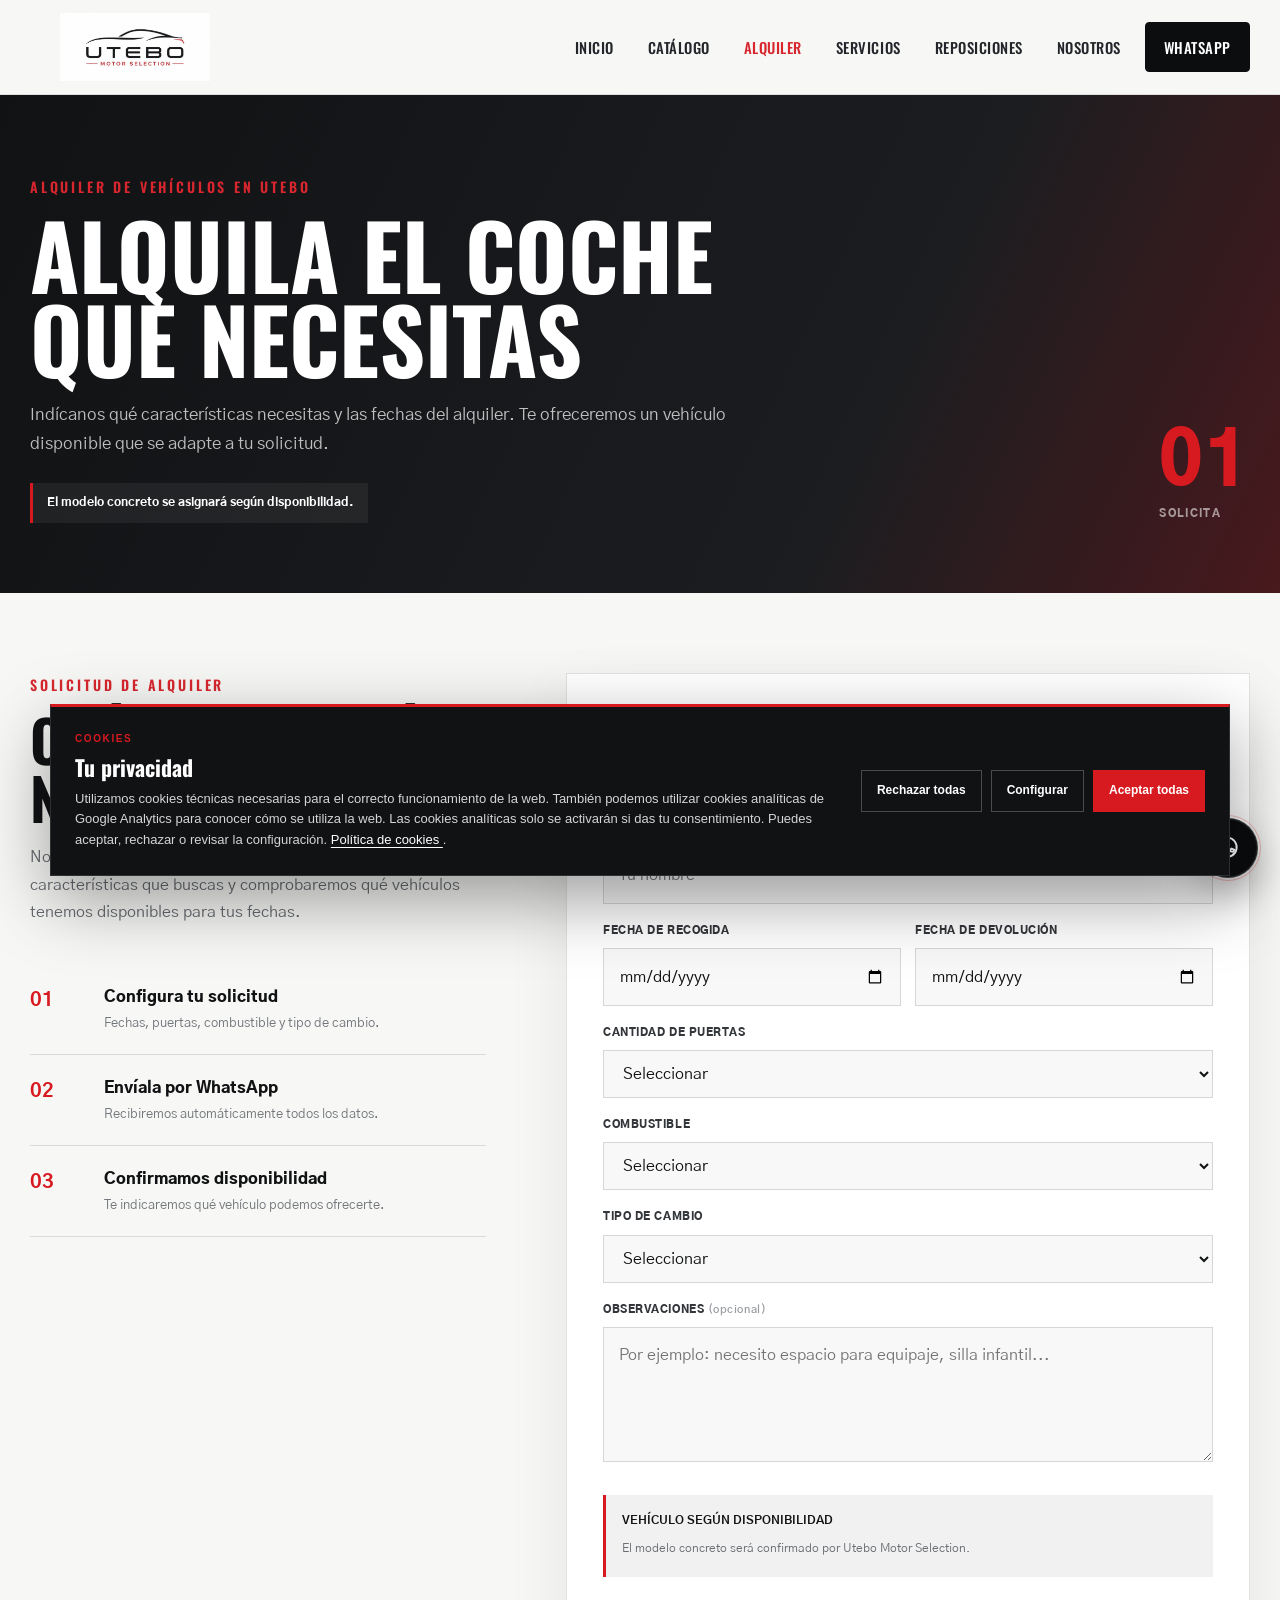
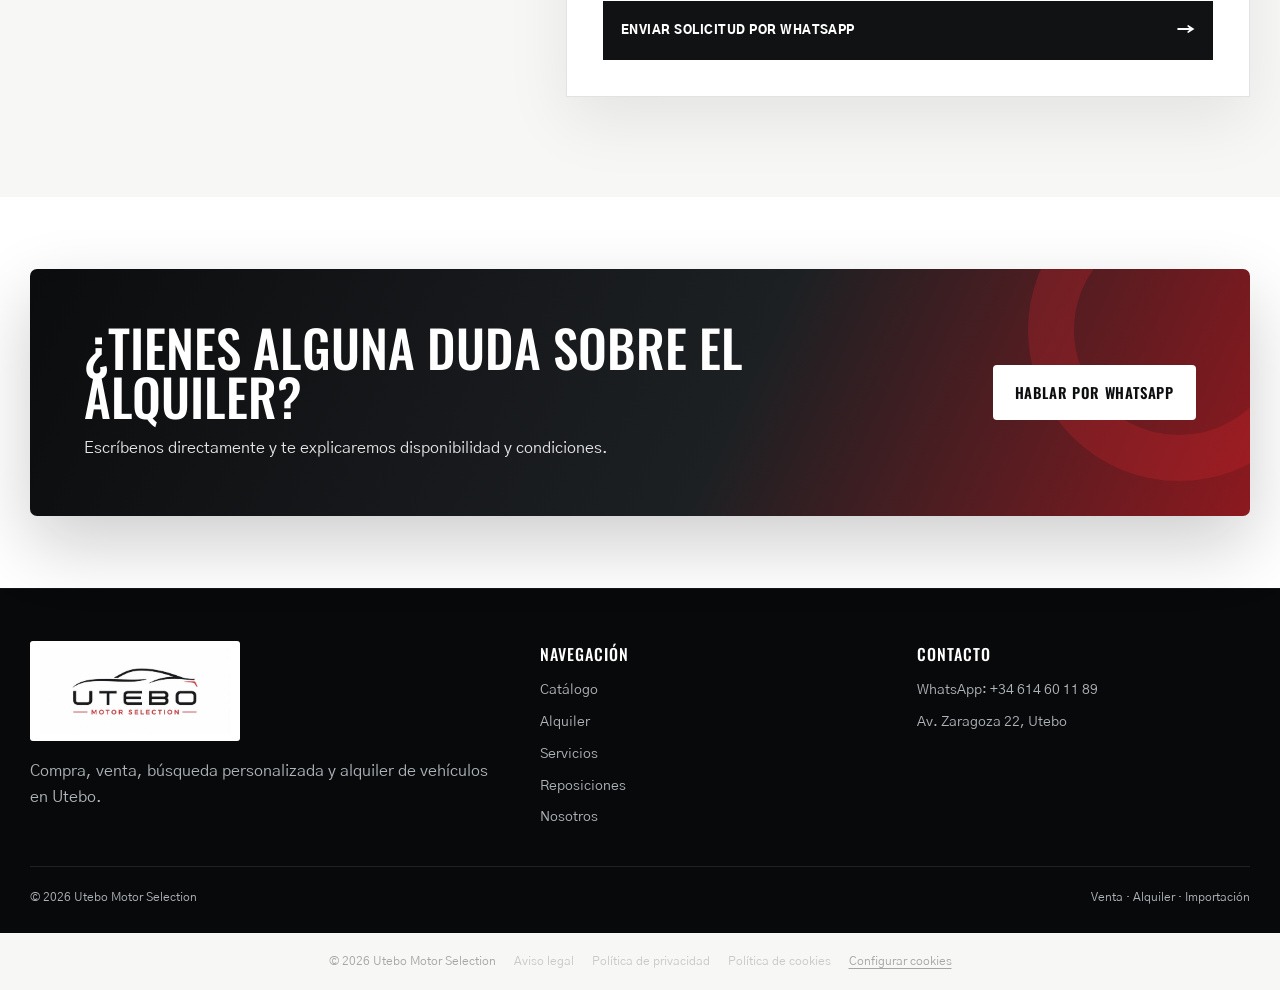
<file: alquiler.html>
<!doctype html>

<html lang="es">

<head>

<meta charset="utf-8">

<meta
  name="viewport"
  content="width=device-width, initial-scale=1"
>


<!-- GOOGLE CONSENT MODE V2 - ESTADO POR DEFECTO -->
<script>
  window.dataLayer =
    window.dataLayer || [];

  function gtag() {
    dataLayer.push(arguments);
  }

  gtag(
    "consent",
    "default",
    {
      analytics_storage: "denied",
      ad_storage: "denied",
      ad_user_data: "denied",
      ad_personalization: "denied"
    }
  );
</script>

  <title>
    Alquileres de coches en Utebo | Utebo Motor Selection
  </title>

  <meta
    name="description"
    content="Alquiler de coches en Utebo. Indica tus fechas, número de puertas, combustible y tipo de cambio y te ofreceremos un vehículo según disponibilidad."
  >

  <link
    rel="canonical"
    href="https://utebomotorsselection.com/alquiler.html"
  >

  <link
    rel="icon"
    type="image/png"
    href="/favicon.png"
  >

  <link
    rel="apple-touch-icon"
    href="/favicon.png"
  >

  <link
    rel="stylesheet"
    href="/styles.css"
  >


  <script type="application/ld+json">
  {
    "@context": "https://schema.org",
    "@type": "Service",
    "name": "Alquiler de vehículos",
    "description": "Servicio de alquiler de vehículos en Utebo según disponibilidad.",
    "provider": {
      "@type": "AutoDealer",
      "name": "Utebo Motor Selection",
      "url": "https://utebomotorsselection.com/"
    },
    "areaServed": {
      "@type": "City",
      "name": "Utebo"
    },
    "url": "https://utebomotorsselection.com/alquiler.html"
  }
  </script>

</head>


<body>


<header class="site-header">

  <div class="container nav-wrap">

    <a
      class="brand"
      href="/"
    >
      <img
        src="/assets/logo-utebo-motor-selection.jpeg"
        alt="Utebo Motor Selection"
      >
    </a>


    <button
      class="menu-toggle"
      aria-label="Abrir menú"
    >
      ☰
    </button>


    <nav class="nav-links">

      <a href="/">
        Inicio
      </a>

      <a href="/catalogo.html">
        Catálogo
      </a>

      <a
        href="/alquiler.html"
        class="active"
      >
        Alquiler
      </a>

      <a href="/servicios.html">
        Servicios
      </a>

      <a href="/reposiciones.html">
        Reposiciones
      </a>

      <a href="/nosotros.html">
        Nosotros
      </a>

      <a
        class="nav-cta"
        href="https://wa.me/34614601189"
        target="_blank"
        rel="noopener"
      >
        WhatsApp
      </a>

    </nav>

  </div>

</header>


<main>


  <!-- ======================================================
       HERO
  ======================================================= -->

  <section class="rental-hero">

    <div class="container rental-hero-grid">


      <div>

        <div class="section-kicker">
          Alquiler de vehículos en Utebo
        </div>

        <h1>
          Alquila el coche que necesitas
        </h1>

        <p>
          Indícanos qué características necesitas
          y las fechas del alquiler.
          Te ofreceremos un vehículo disponible
          que se adapte a tu solicitud.
        </p>

        <div class="rental-hero-note">
          El modelo concreto se asignará
          según disponibilidad.
        </div>

      </div>


      <div class="rental-hero-number">
        <span>01</span>
        Solicita
      </div>

    </div>

  </section>


  <!-- ======================================================
       FORMULARIO
  ======================================================= -->

  <section class="rental-section">

    <div class="container rental-grid">


      <div class="rental-info">

        <div class="section-kicker">
          Solicitud de alquiler
        </div>

        <h2>
          Cuéntanos qué necesitas
        </h2>

        <p>
          No necesitas elegir un modelo concreto.
          Selecciona las características que buscas
          y comprobaremos qué vehículos tenemos
          disponibles para tus fechas.
        </p>


        <div class="rental-process">

          <div class="rental-process-item">

            <strong>
              01
            </strong>

            <div>
              <span>
                Configura tu solicitud
              </span>

              <p>
                Fechas, puertas, combustible
                y tipo de cambio.
              </p>
            </div>

          </div>


          <div class="rental-process-item">

            <strong>
              02
            </strong>

            <div>
              <span>
                Envíala por WhatsApp
              </span>

              <p>
                Recibiremos automáticamente
                todos los datos.
              </p>
            </div>

          </div>


          <div class="rental-process-item">

            <strong>
              03
            </strong>

            <div>
              <span>
                Confirmamos disponibilidad
              </span>

              <p>
                Te indicaremos qué vehículo
                podemos ofrecerte.
              </p>
            </div>

          </div>

        </div>

      </div>


      <!-- FORMULARIO -->

      <form
        id="rentalForm"
        class="rental-form"
      >


        <div class="rental-form-heading">

          <span>
            Utebo Motor Selection
          </span>

          <h2>
            Solicitar alquiler
          </h2>

        </div>


        <!-- NOMBRE -->

        <div class="rental-field">

          <label for="rentalName">
            Nombre
          </label>

          <input
            id="rentalName"
            type="text"
            placeholder="Tu nombre"
            required
          >

        </div>


        <!-- FECHAS -->

        <div class="rental-fields-2">


          <div class="rental-field">

            <label for="rentalFrom">
              Fecha de recogida
            </label>

            <input
              id="rentalFrom"
              type="date"
              required
            >

          </div>


          <div class="rental-field">

            <label for="rentalTo">
              Fecha de devolución
            </label>

            <input
              id="rentalTo"
              type="date"
              required
            >

          </div>


        </div>


        <!-- PUERTAS -->

        <div class="rental-field">

          <label for="rentalDoors">
            Cantidad de puertas
          </label>

          <select
            id="rentalDoors"
            required
          >

            <option value="">
              Seleccionar
            </option>

            <option value="3 puertas">
              3 puertas
            </option>

            <option value="5 puertas">
              5 puertas
            </option>

            <option value="Indiferente">
              Indiferente
            </option>

          </select>

        </div>


        <!-- COMBUSTIBLE -->

        <div class="rental-field">

          <label for="rentalFuel">
            Combustible
          </label>

          <select
            id="rentalFuel"
            required
          >

            <option value="">
              Seleccionar
            </option>

            <option value="Gasolina">
              Gasolina
            </option>

            <option value="Diésel">
              Diésel
            </option>

            <option value="Híbrido">
              Híbrido
            </option>

            <option value="Eléctrico">
              Eléctrico
            </option>

            <option value="Indiferente">
              Indiferente
            </option>

          </select>

        </div>


        <!-- CAMBIO -->

        <div class="rental-field">

          <label for="rentalTransmission">
            Tipo de cambio
          </label>

          <select
            id="rentalTransmission"
            required
          >

            <option value="">
              Seleccionar
            </option>

            <option value="Manual">
              Manual
            </option>

            <option value="Automático">
              Automático
            </option>

            <option value="Indiferente">
              Indiferente
            </option>

          </select>

        </div>


        <!-- OBSERVACIONES -->

        <div class="rental-field">

          <label for="rentalNotes">
            Observaciones
            <span>
              (opcional)
            </span>
          </label>

          <textarea
            id="rentalNotes"
            rows="4"
            placeholder="Por ejemplo: necesito espacio para equipaje, silla infantil..."
          ></textarea>

        </div>


        <div class="rental-model-info">

          <strong>
            Vehículo según disponibilidad
          </strong>

          <span>
            El modelo concreto será confirmado
            por Utebo Motor Selection.
          </span>

        </div>


        <button
          class="rental-submit"
          type="submit"
        >

          <span>
            Enviar solicitud por WhatsApp
          </span>

          <span>
            →
          </span>

        </button>


      </form>


    </div>

  </section>


  <!-- ======================================================
       CTA
  ======================================================= -->

  <section class="section-sm">

    <div class="container">

      <div class="cta-box">

        <div>

          <h2>
            ¿Tienes alguna duda sobre el alquiler?
          </h2>

          <p>
            Escríbenos directamente y te explicaremos
            disponibilidad y condiciones.
          </p>

        </div>

        <a
          class="btn"
          href="https://wa.me/34614601189?text=Hola%2C%20quer%C3%ADa%20informaci%C3%B3n%20sobre%20el%20servicio%20de%20alquiler%20de%20veh%C3%ADculos."
          target="_blank"
          rel="noopener"
        >
          Hablar por WhatsApp
        </a>

      </div>

    </div>

  </section>


</main>


<footer class="site-footer">

  <div class="container">

    <div class="footer-grid">


      <div>

        <img
          class="footer-logo"
          src="/assets/logo-utebo-motor-selection.jpeg"
          alt="Utebo Motor Selection"
        >

        <div>
          Compra, venta, búsqueda personalizada
          y alquiler de vehículos en Utebo.
        </div>

      </div>


      <div>

        <div class="footer-title">
          Navegación
        </div>

        <div class="footer-links">

          <a href="/catalogo.html">
            Catálogo
          </a>

          <a href="/alquiler.html">
            Alquiler
          </a>

          <a href="/servicios.html">
            Servicios
          </a>

          <a href="/reposiciones.html">
            Reposiciones
          </a>

          <a href="/nosotros.html">
            Nosotros
          </a>

        </div>

      </div>


      <div>

        <div class="footer-title">
          Contacto
        </div>

        <div class="footer-links">

          <a
            href="https://wa.me/34614601189"
            target="_blank"
            rel="noopener"
          >
            WhatsApp: +34 614 60 11 89
          </a>

          <span>
            Av. Zaragoza 22, Utebo
          </span>

        </div>

      </div>


    </div>


    <div class="footer-bottom">

      <span>
        © 2026 Utebo Motor Selection
      </span>

      <span>
        Venta · Alquiler · Importación
      </span>

    </div>

  </div>

</footer>


<div class="footer-legal">

  <span>
    © 2026 Utebo Motor Selection
  </span>

  <a href="/aviso-legal.html">
    Aviso legal
  </a>

  <a href="/privacidad.html">
    Política de privacidad
  </a>

  <a href="/cookies.html">
    Política de cookies
  </a>

</div>


<a
  class="whatsapp-float"
  href="https://wa.me/34614601189"
  target="_blank"
  rel="noopener"
  aria-label="Abrir WhatsApp"
>

  <svg
    viewBox="0 0 32 32"
    aria-hidden="true"
  >

    <path
      d="M16 4.2a11 11 0 0 0-9.5 16.5L5 27l6.5-1.4A11 11 0 1 0 16 4.2Z"
    />

    <path
      d="M11.6 10.3c.5 4.7 5.4 9.6 10.1 10.1l1.7-2.3-3.2-1.5-1.3 1.3c-2.2-.8-4-2.6-4.8-4.8l1.3-1.3-1.5-3.2-2.3 1.7Z"
    />

  </svg>

</a>


<script src="/script.js"></script>


<script>

  // ==========================================================
  // FORMULARIO ALQUILER -> WHATSAPP
  // ==========================================================

  const rentalForm =
    document.getElementById(
      "rentalForm"
    );


  rentalForm.addEventListener(
    "submit",
    event => {

      event.preventDefault();


      const nombre =
        document.getElementById(
          "rentalName"
        ).value.trim();


      const desde =
        document.getElementById(
          "rentalFrom"
        ).value;


      const hasta =
        document.getElementById(
          "rentalTo"
        ).value;


      const puertas =
        document.getElementById(
          "rentalDoors"
        ).value;


      const combustible =
        document.getElementById(
          "rentalFuel"
        ).value;


      const cambio =
        document.getElementById(
          "rentalTransmission"
        ).value;


      const observaciones =
        document.getElementById(
          "rentalNotes"
        ).value.trim();


      if (
        new Date(hasta) <
        new Date(desde)
      ) {

        alert(
          "La fecha de devolución no puede ser anterior a la fecha de recogida."
        );

        return;

      }


      let mensaje =
`Hola, quiero solicitar información para alquilar un vehículo.

*SOLICITUD DE ALQUILER*

Nombre: ${nombre}
Fecha de recogida: ${formatearFechaAlquiler(desde)}
Fecha de devolución: ${formatearFechaAlquiler(hasta)}
Puertas: ${puertas}
Combustible: ${combustible}
Cambio: ${cambio}

Modelo: según disponibilidad.`;


      if (observaciones) {

        mensaje +=
`

Observaciones:
${observaciones}`;

      }


      mensaje +=
`

¿Podéis confirmarme disponibilidad y condiciones?`;


      const whatsappUrl =
        "https://wa.me/34614601189?text=" +
        encodeURIComponent(
          mensaje
        );


      window.open(
        whatsappUrl,
        "_blank",
        "noopener"
      );

    }
  );


  function formatearFechaAlquiler(
    fecha
  ) {

    if (!fecha) {
      return "";
    }


    const partes =
      fecha.split(
        "-"
      );


    return (
      `${partes[2]}/` +
      `${partes[1]}/` +
      `${partes[0]}`
    );

  }

</script>


<script
  src="/cookie-consent.js"
  defer
></script>


</body>

</html>
</file>
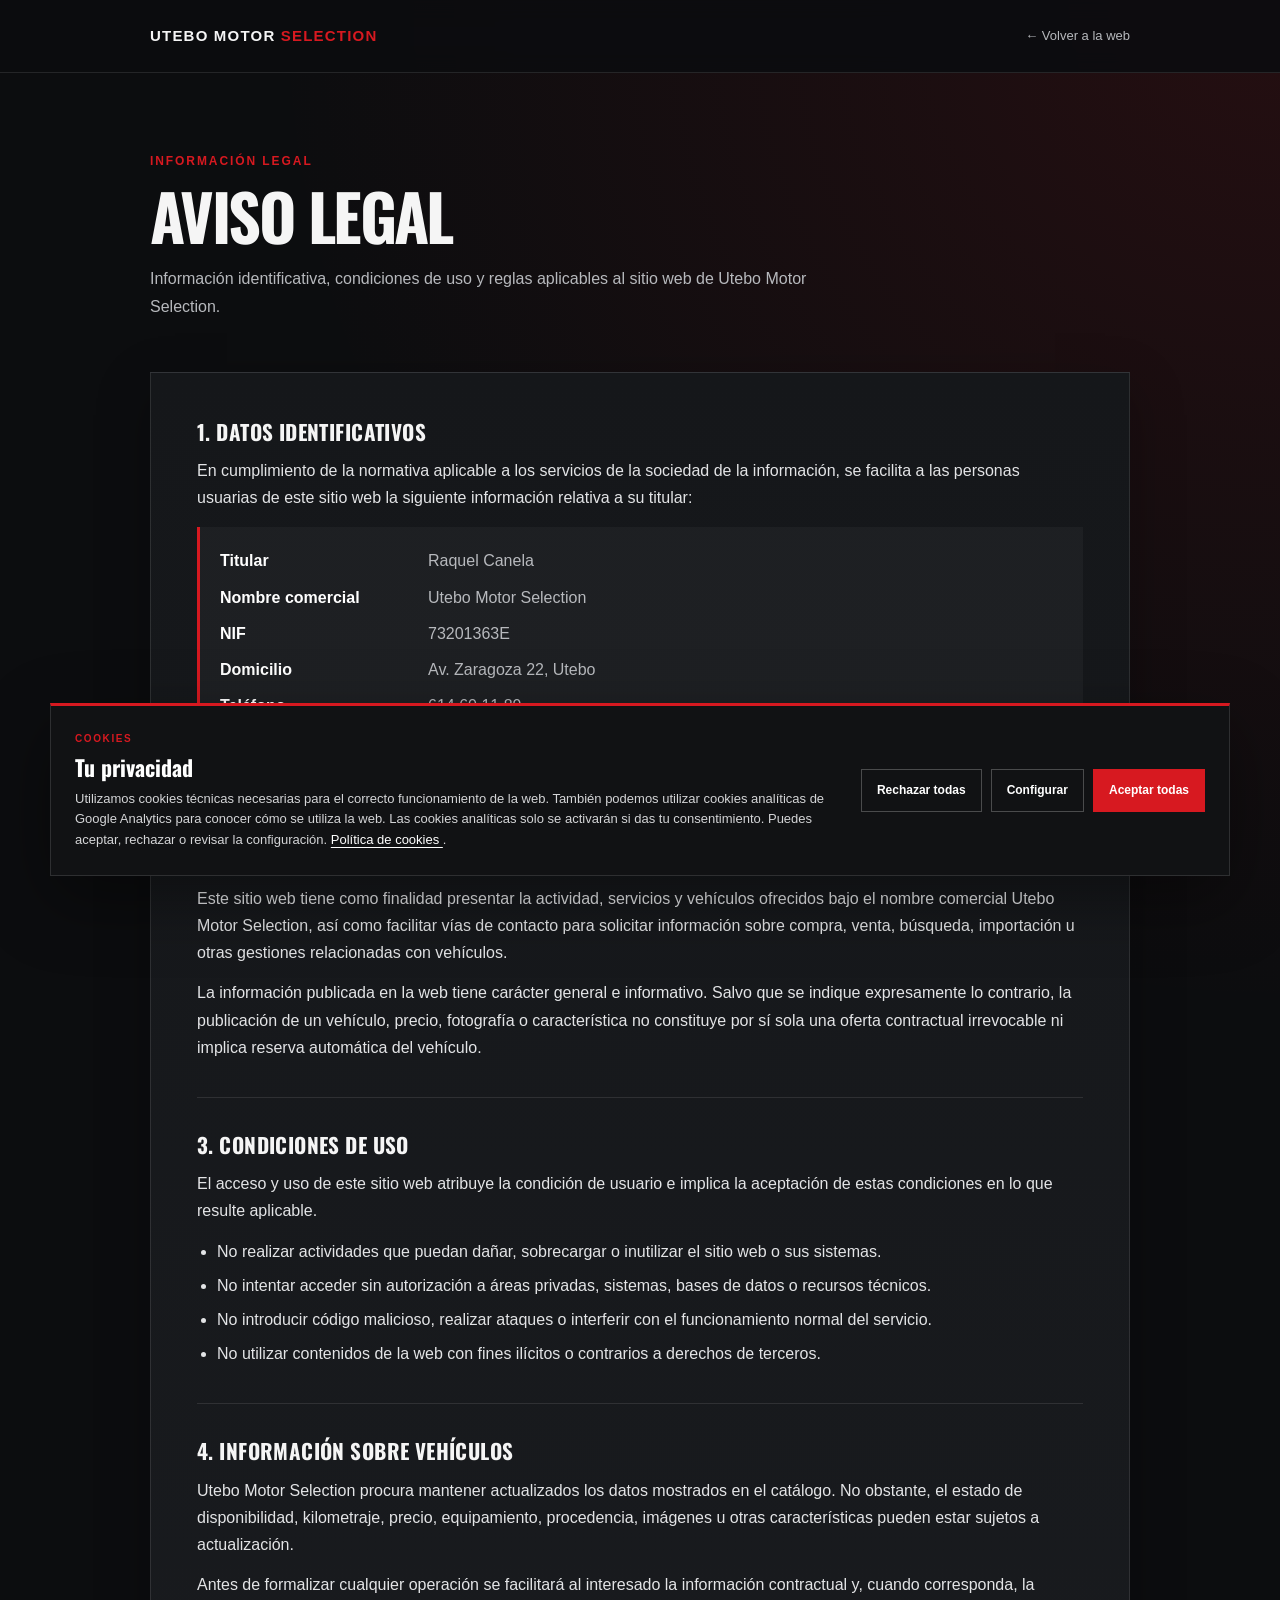
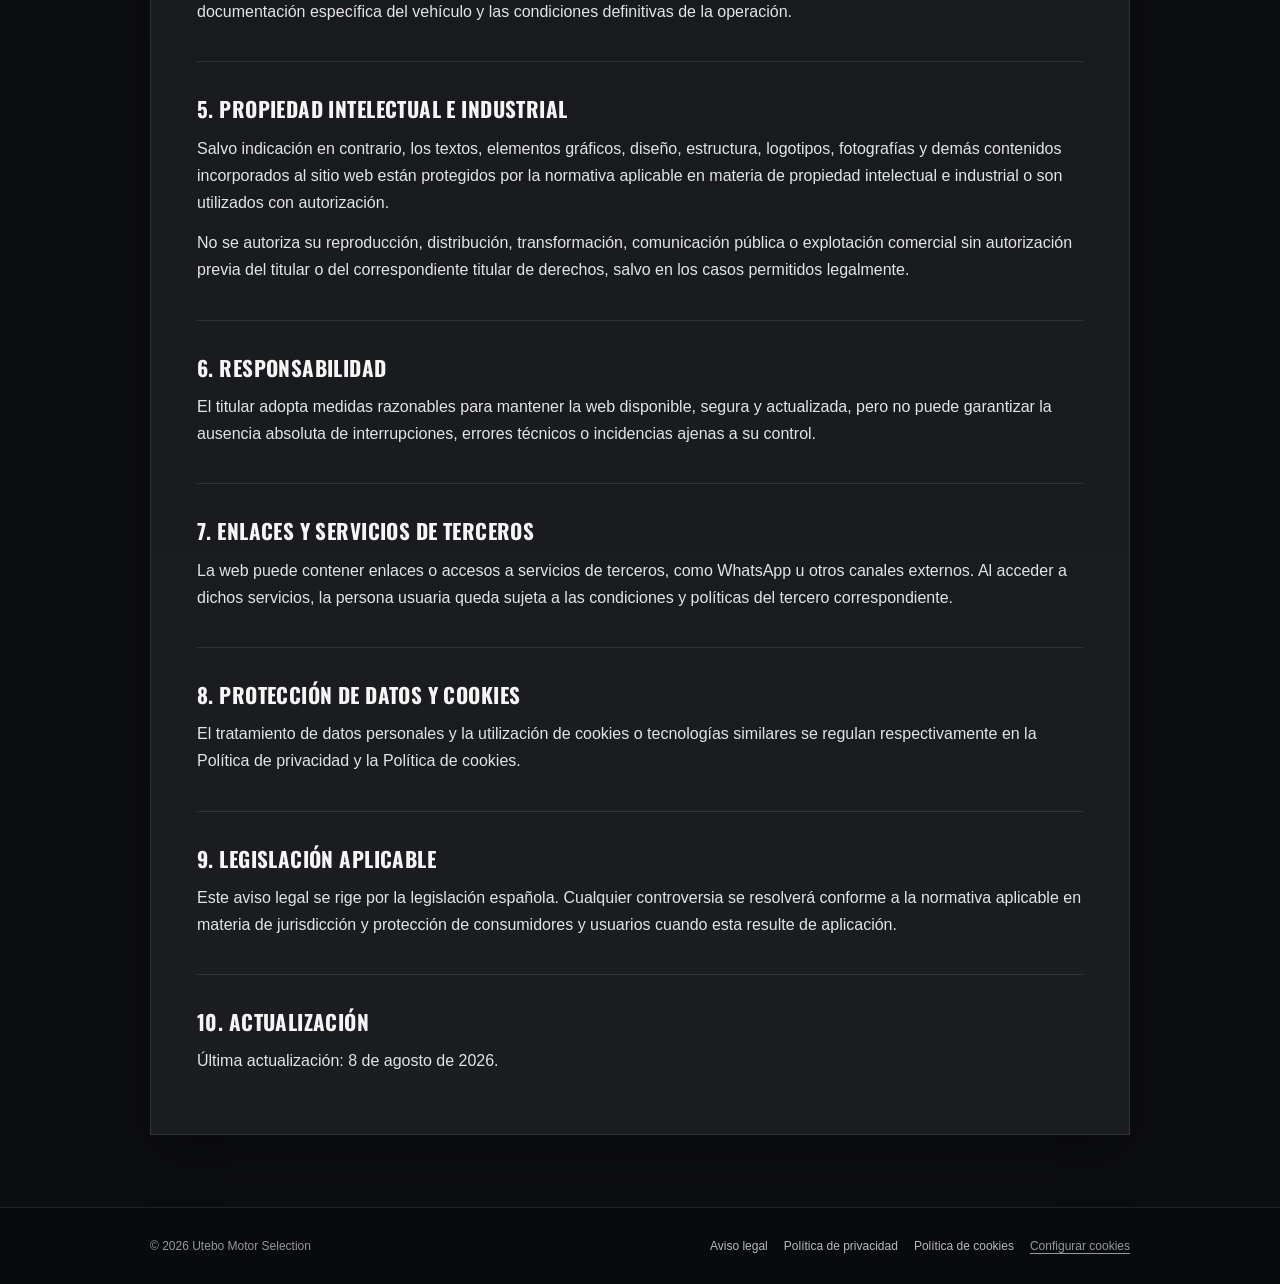
<file: aviso-legal.html>
<!doctype html>
<html lang="es">

<head>

  <meta charset="utf-8">

  <meta
    name="viewport"
    content="width=device-width, initial-scale=1"
  >


  <!-- GOOGLE CONSENT MODE V2 - ESTADO POR DEFECTO -->
  <script>
    window.dataLayer =
      window.dataLayer || [];

    function gtag() {
      dataLayer.push(arguments);
    }

    gtag(
      "consent",
      "default",
      {
        analytics_storage: "denied",
        ad_storage: "denied",
        ad_user_data: "denied",
        ad_personalization: "denied"
      }
    );
  </script>

  <meta name="robots" content="index,follow">

  <title>Aviso legal | Utebo Motor Selection</title>

  <meta name="description" content="Aviso legal de Utebo Motor Selection.">
  
  <link rel="stylesheet" href="/styles.css">

  <style>
    :root {
      --bg: #0c0d0f;
      --panel: #15171a;
      --panel-2: #1b1d21;
      --text: #f5f5f5;
      --muted: #b7b9bd;
      --line: rgba(255,255,255,.10);
      --red: #d71920;
      --max: 980px;
    }
    * { box-sizing: border-box; }
    html { scroll-behavior: smooth; }
    body {
      margin: 0;
      background: radial-gradient(circle at top right, rgba(215,25,32,.12), transparent 32%), var(--bg);
      color: var(--text);
      font-family: Arial, Helvetica, sans-serif;
      line-height: 1.7;
    }
    a { color: inherit; }
    .legal-topbar {
      border-bottom: 1px solid var(--line);
      background: rgba(12,13,15,.94);
      position: sticky;
      top: 0;
      z-index: 20;
      backdrop-filter: blur(10px);
    }
    .legal-topbar-inner {
      width: min(var(--max), calc(100% - 32px));
      margin: 0 auto;
      min-height: 72px;
      display: flex;
      align-items: center;
      justify-content: space-between;
      gap: 24px;
    }
    .legal-brand {
      text-decoration: none;
      font-weight: 900;
      letter-spacing: .08em;
      text-transform: uppercase;
      font-size: 15px;
    }
    .legal-brand span { color: var(--red); }
    .legal-back {
      text-decoration: none;
      color: var(--muted);
      font-size: 13px;
    }
    .legal-back:hover { color: #fff; }
    .legal-hero {
      width: min(var(--max), calc(100% - 32px));
      margin: 0 auto;
      padding: 78px 0 34px;
    }
    .legal-kicker {
      color: var(--red);
      font-weight: 800;
      text-transform: uppercase;
      letter-spacing: .16em;
      font-size: 12px;
      margin-bottom: 12px;
    }
    .legal-hero h1 {
      margin: 0;
      font-size: clamp(34px, 6vw, 64px);
      line-height: 1;
      letter-spacing: -.04em;
      text-transform: uppercase;
    }
    .legal-hero p {
      max-width: 720px;
      margin: 18px 0 0;
      color: var(--muted);
    }
    .legal-content {
      width: min(var(--max), calc(100% - 32px));
      margin: 0 auto;
      padding: 18px 0 72px;
    }
    .legal-card {
      background: linear-gradient(180deg, var(--panel), var(--panel-2));
      border: 1px solid var(--line);
      padding: clamp(24px, 5vw, 46px);
      box-shadow: 0 18px 50px rgba(0,0,0,.25);
    }
    .legal-card section + section {
      margin-top: 36px;
      padding-top: 34px;
      border-top: 1px solid var(--line);
    }
    .legal-card h2 {
      margin: 0 0 12px;
      font-size: 21px;
      line-height: 1.25;
      text-transform: uppercase;
      letter-spacing: .02em;
    }
    .legal-card p { margin: 0 0 13px; color: #e3e4e6; }
    .legal-card ul { margin: 12px 0 0; padding-left: 20px; color: #e3e4e6; }
    .legal-card li + li { margin-top: 7px; }
    .legal-data {
      display: grid;
      grid-template-columns: 190px 1fr;
      gap: 9px 18px;
      padding: 20px;
      background: rgba(255,255,255,.035);
      border-left: 3px solid var(--red);
      margin-top: 16px;
    }
    .legal-data strong { color: #fff; }
    .legal-data span { color: var(--muted); }
    .legal-note {
      margin-top: 20px;
      padding: 15px 17px;
      background: rgba(215,25,32,.09);
      border: 1px solid rgba(215,25,32,.25);
      color: #f0d8d9;
      font-size: 13px;
    }
    .cookie-table {
      width: 100%;
      border-collapse: collapse;
      margin-top: 18px;
      font-size: 14px;
    }
    .cookie-table th, .cookie-table td {
      text-align: left;
      vertical-align: top;
      padding: 13px 12px;
      border-bottom: 1px solid var(--line);
    }
    .cookie-table th { color: #fff; background: rgba(255,255,255,.045); }
    .cookie-table td { color: #d8d9dc; }
    .legal-footer { border-top: 1px solid var(--line); background: #090a0c; }
    .legal-footer-inner {
      width: min(var(--max), calc(100% - 32px));
      margin: 0 auto;
      padding: 28px 0;
      display: flex;
      flex-wrap: wrap;
      gap: 10px 18px;
      justify-content: space-between;
      color: #96989d;
      font-size: 12px;
    }
    .legal-footer-links { display: flex; flex-wrap: wrap; gap: 8px 16px; }
    .legal-footer a { color: #b8bac0; text-decoration: none; }
    .legal-footer a:hover { color: #fff; }
    @media (max-width: 650px) {
      .legal-topbar-inner { min-height: 64px; }
      .legal-hero { padding-top: 54px; }
      .legal-data { grid-template-columns: 1fr; gap: 2px; }
      .legal-data span { margin-bottom: 9px; }
      .cookie-table { display: block; overflow-x: auto; white-space: nowrap; }
    }
  </style>

<link
  rel="icon"
  type="image/png"
  href="/favicon.png"
>

<link
  rel="apple-touch-icon"
  href="/favicon.png"
>

</head>
<body>
  <header class="legal-topbar">
    <div class="legal-topbar-inner">
      <a class="legal-brand" href="/index.html">Utebo Motor <span>Selection</span></a>
      <a class="legal-back" href="/index.html">← Volver a la web</a>
    </div>
  </header>
  <main>
    <div class="legal-hero">
      <div class="legal-kicker">Información legal</div>
      <h1>Aviso legal</h1>
      <p>Información identificativa, condiciones de uso y reglas aplicables al sitio web de Utebo Motor Selection.</p>
    </div>
    <div class="legal-content">
      <article class="legal-card">

        <section>
          <h2>1. Datos identificativos</h2>
          <p>En cumplimiento de la normativa aplicable a los servicios de la sociedad de la información, se facilita a las personas usuarias de este sitio web la siguiente información relativa a su titular:</p>
          <div class="legal-data">
            <strong>Titular</strong><span>Raquel Canela</span>
            <strong>Nombre comercial</strong><span>Utebo Motor Selection</span>
            <strong>NIF</strong><span>73201363E</span>
            <strong>Domicilio</strong><span>Av. Zaragoza 22, Utebo</span>
            <strong>Teléfono</strong><span>614 60 11 89</span>
            <strong>Correo electrónico</strong><span><a href="mailto:info@utebomotorselection.es">info@utebomotorselection.es</a></span>
          </div>
          
        </section>
        <section>
          <h2>2. Objeto del sitio web</h2>
          <p>Este sitio web tiene como finalidad presentar la actividad, servicios y vehículos ofrecidos bajo el nombre comercial Utebo Motor Selection, así como facilitar vías de contacto para solicitar información sobre compra, venta, búsqueda, importación u otras gestiones relacionadas con vehículos.</p>
          <p>La información publicada en la web tiene carácter general e informativo. Salvo que se indique expresamente lo contrario, la publicación de un vehículo, precio, fotografía o característica no constituye por sí sola una oferta contractual irrevocable ni implica reserva automática del vehículo.</p>
        </section>
        <section>
          <h2>3. Condiciones de uso</h2>
          <p>El acceso y uso de este sitio web atribuye la condición de usuario e implica la aceptación de estas condiciones en lo que resulte aplicable.</p>
          <ul>
            <li>No realizar actividades que puedan dañar, sobrecargar o inutilizar el sitio web o sus sistemas.</li>
            <li>No intentar acceder sin autorización a áreas privadas, sistemas, bases de datos o recursos técnicos.</li>
            <li>No introducir código malicioso, realizar ataques o interferir con el funcionamiento normal del servicio.</li>
            <li>No utilizar contenidos de la web con fines ilícitos o contrarios a derechos de terceros.</li>
          </ul>
        </section>
        <section>
          <h2>4. Información sobre vehículos</h2>
          <p>Utebo Motor Selection procura mantener actualizados los datos mostrados en el catálogo. No obstante, el estado de disponibilidad, kilometraje, precio, equipamiento, procedencia, imágenes u otras características pueden estar sujetos a actualización.</p>
          <p>Antes de formalizar cualquier operación se facilitará al interesado la información contractual y, cuando corresponda, la documentación específica del vehículo y las condiciones definitivas de la operación.</p>
        </section>
        <section>
          <h2>5. Propiedad intelectual e industrial</h2>
          <p>Salvo indicación en contrario, los textos, elementos gráficos, diseño, estructura, logotipos, fotografías y demás contenidos incorporados al sitio web están protegidos por la normativa aplicable en materia de propiedad intelectual e industrial o son utilizados con autorización.</p>
          <p>No se autoriza su reproducción, distribución, transformación, comunicación pública o explotación comercial sin autorización previa del titular o del correspondiente titular de derechos, salvo en los casos permitidos legalmente.</p>
        </section>
        <section>
          <h2>6. Responsabilidad</h2>
          <p>El titular adopta medidas razonables para mantener la web disponible, segura y actualizada, pero no puede garantizar la ausencia absoluta de interrupciones, errores técnicos o incidencias ajenas a su control.</p>
        </section>
        <section>
          <h2>7. Enlaces y servicios de terceros</h2>
          <p>La web puede contener enlaces o accesos a servicios de terceros, como WhatsApp u otros canales externos. Al acceder a dichos servicios, la persona usuaria queda sujeta a las condiciones y políticas del tercero correspondiente.</p>
        </section>
        <section>
          <h2>8. Protección de datos y cookies</h2>
          <p>El tratamiento de datos personales y la utilización de cookies o tecnologías similares se regulan respectivamente en la <a href="/privacidad.html">Política de privacidad</a> y la <a href="/cookies.html">Política de cookies</a>.</p>
        </section>
        <section>
          <h2>9. Legislación aplicable</h2>
          <p>Este aviso legal se rige por la legislación española. Cualquier controversia se resolverá conforme a la normativa aplicable en materia de jurisdicción y protección de consumidores y usuarios cuando esta resulte de aplicación.</p>
        </section>
        <section>
          <h2>10. Actualización</h2>
          <p>Última actualización: 8 de agosto de 2026.</p>
        </section>

      </article>
    </div>
  </main>

  <footer class="legal-footer">
    <div class="legal-footer-inner">
      <span>© 2026 Utebo Motor Selection</span>
      <div class="legal-footer-links">
        <a href="/aviso-legal.html">Aviso legal</a>
        <a href="/privacidad.html">Política de privacidad</a>
        <a href="/cookies.html">Política de cookies</a>
      </div>
    </div>
  </footer>

<script
  src="/cookie-consent.js"
  defer
></script>

</body>
</html>
</file>
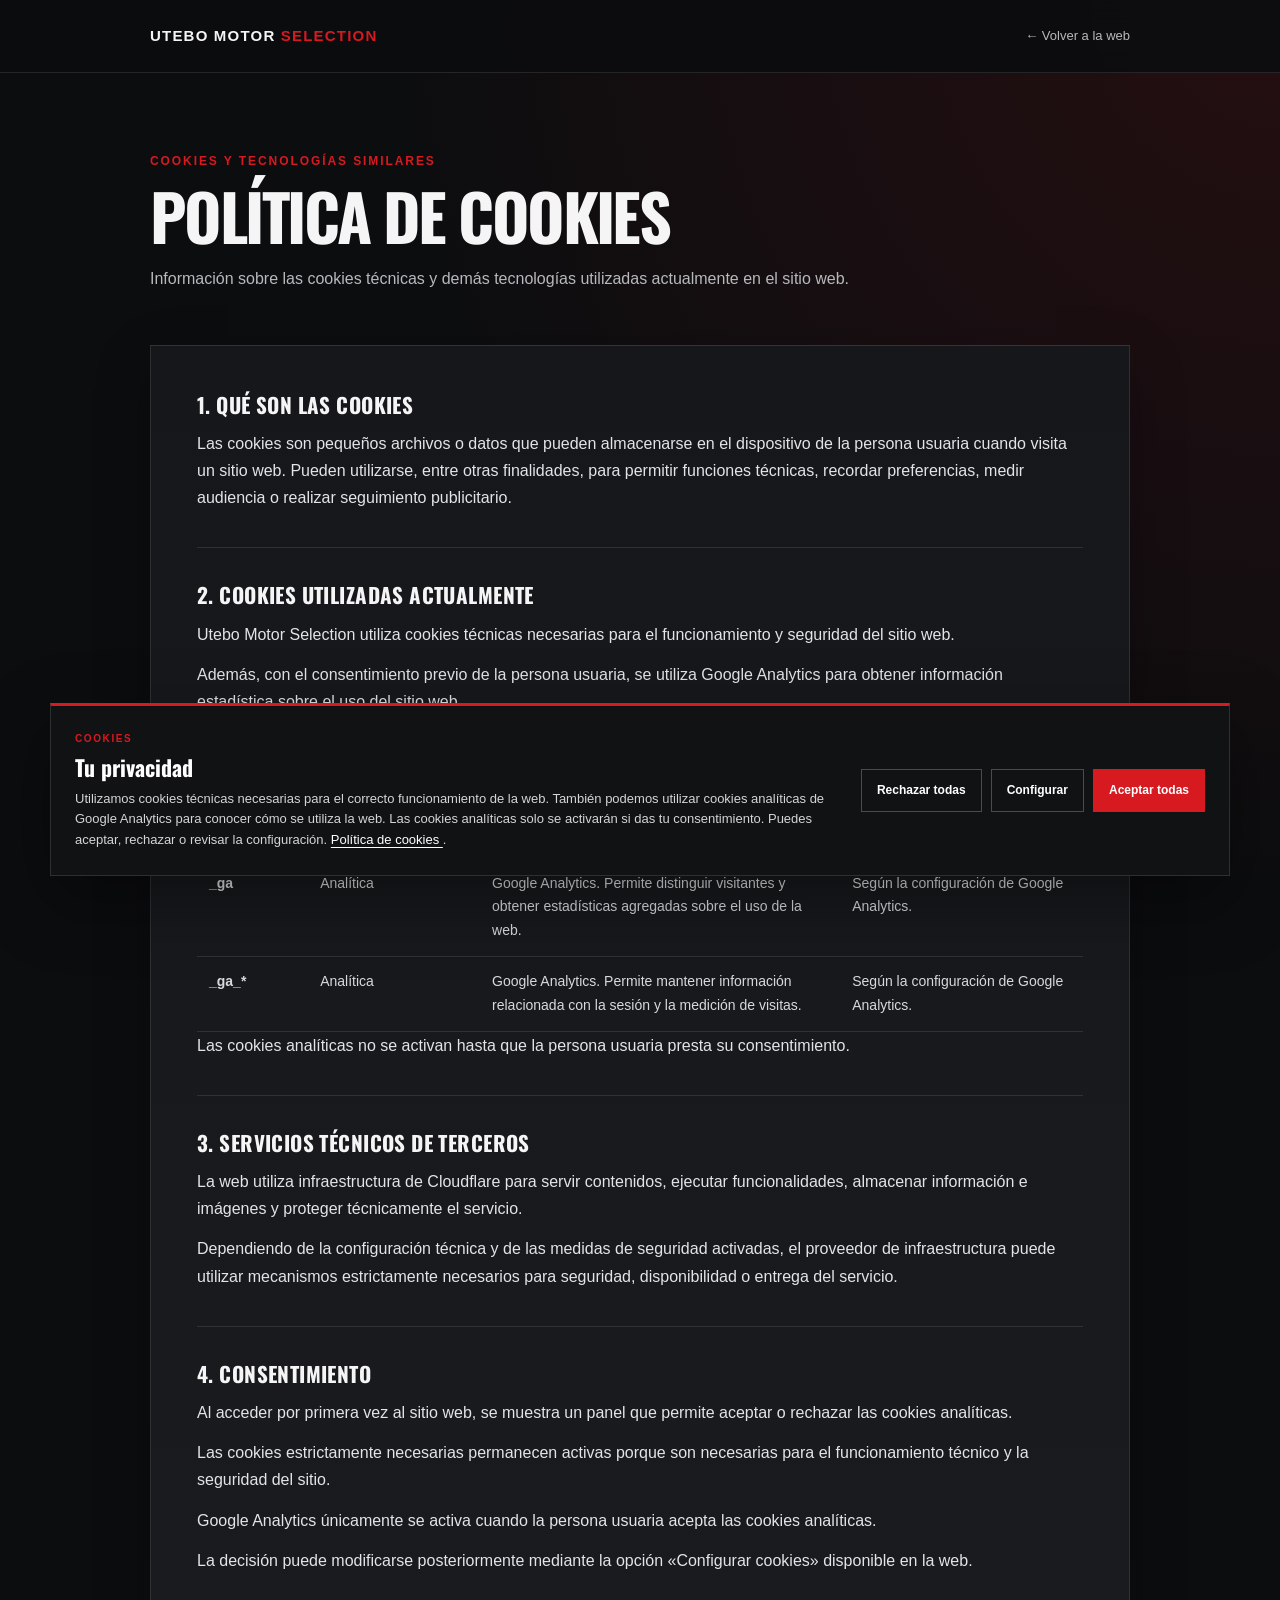
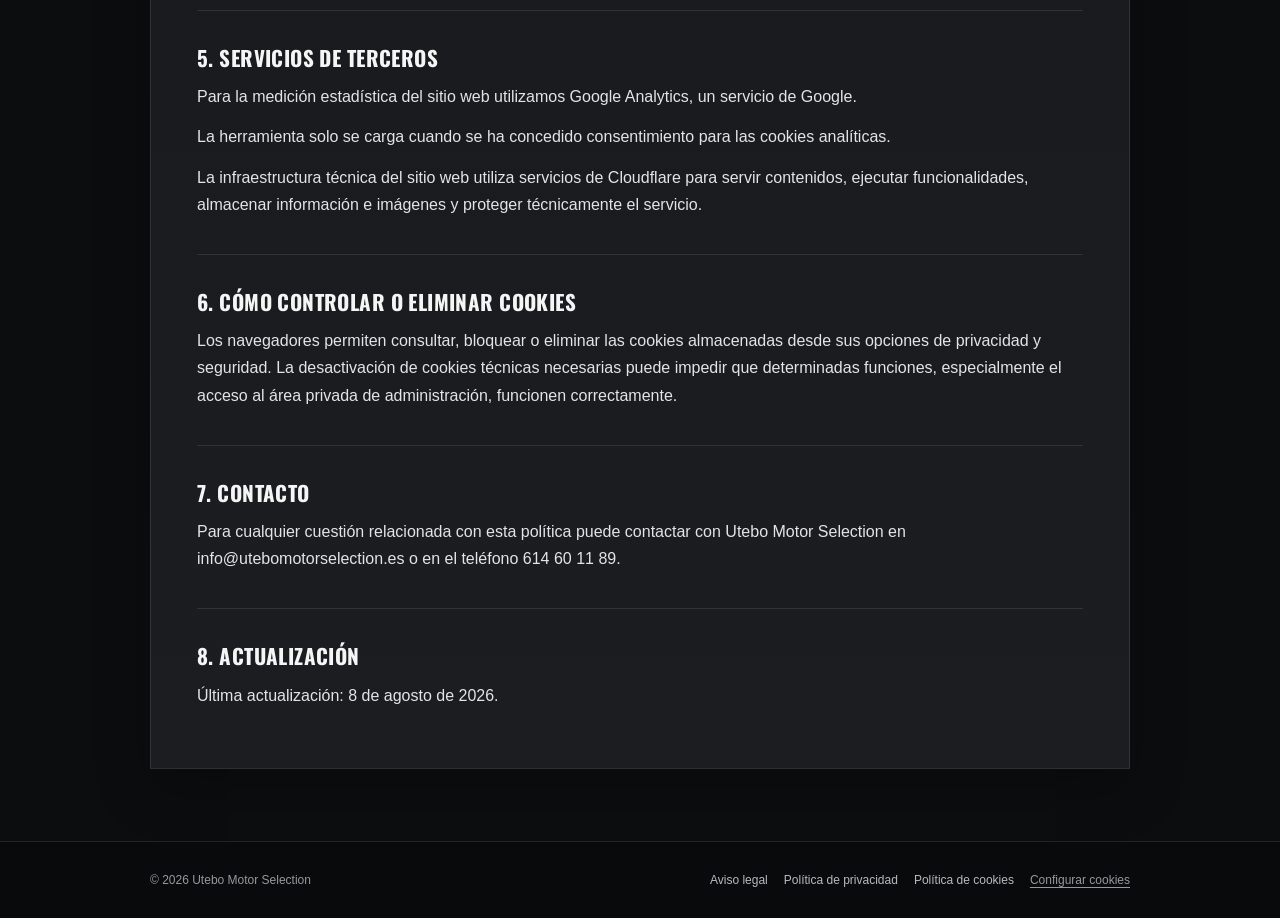
<file: cookies.html>
<!doctype html>
<html lang="es">

<head>

  <meta charset="utf-8">

  <meta
    name="viewport"
    content="width=device-width, initial-scale=1"
  >


  <!-- GOOGLE CONSENT MODE V2 - ESTADO POR DEFECTO -->
  <script>
    window.dataLayer =
      window.dataLayer || [];

    function gtag() {
      dataLayer.push(arguments);
    }

    gtag(
      "consent",
      "default",
      {
        analytics_storage: "denied",
        ad_storage: "denied",
        ad_user_data: "denied",
        ad_personalization: "denied"
      }
    );
  </script>

  <meta name="robots" content="index,follow">
  <title>Política de cookies | Utebo Motor Selection</title>
  <meta name="description" content="Política de cookies de Utebo Motor Selection.">
  <link rel="stylesheet" href="/styles.css">

  <style>
    :root {
      --bg: #0c0d0f;
      --panel: #15171a;
      --panel-2: #1b1d21;
      --text: #f5f5f5;
      --muted: #b7b9bd;
      --line: rgba(255,255,255,.10);
      --red: #d71920;
      --max: 980px;
    }
    * { box-sizing: border-box; }
    html { scroll-behavior: smooth; }
    body {
      margin: 0;
      background: radial-gradient(circle at top right, rgba(215,25,32,.12), transparent 32%), var(--bg);
      color: var(--text);
      font-family: Arial, Helvetica, sans-serif;
      line-height: 1.7;
    }
    a { color: inherit; }
    .legal-topbar {
      border-bottom: 1px solid var(--line);
      background: rgba(12,13,15,.94);
      position: sticky;
      top: 0;
      z-index: 20;
      backdrop-filter: blur(10px);
    }
    .legal-topbar-inner {
      width: min(var(--max), calc(100% - 32px));
      margin: 0 auto;
      min-height: 72px;
      display: flex;
      align-items: center;
      justify-content: space-between;
      gap: 24px;
    }
    .legal-brand {
      text-decoration: none;
      font-weight: 900;
      letter-spacing: .08em;
      text-transform: uppercase;
      font-size: 15px;
    }
    .legal-brand span { color: var(--red); }
    .legal-back {
      text-decoration: none;
      color: var(--muted);
      font-size: 13px;
    }
    .legal-back:hover { color: #fff; }
    .legal-hero {
      width: min(var(--max), calc(100% - 32px));
      margin: 0 auto;
      padding: 78px 0 34px;
    }
    .legal-kicker {
      color: var(--red);
      font-weight: 800;
      text-transform: uppercase;
      letter-spacing: .16em;
      font-size: 12px;
      margin-bottom: 12px;
    }
    .legal-hero h1 {
      margin: 0;
      font-size: clamp(34px, 6vw, 64px);
      line-height: 1;
      letter-spacing: -.04em;
      text-transform: uppercase;
    }
    .legal-hero p {
      max-width: 720px;
      margin: 18px 0 0;
      color: var(--muted);
    }
    .legal-content {
      width: min(var(--max), calc(100% - 32px));
      margin: 0 auto;
      padding: 18px 0 72px;
    }
    .legal-card {
      background: linear-gradient(180deg, var(--panel), var(--panel-2));
      border: 1px solid var(--line);
      padding: clamp(24px, 5vw, 46px);
      box-shadow: 0 18px 50px rgba(0,0,0,.25);
    }
    .legal-card section + section {
      margin-top: 36px;
      padding-top: 34px;
      border-top: 1px solid var(--line);
    }
    .legal-card h2 {
      margin: 0 0 12px;
      font-size: 21px;
      line-height: 1.25;
      text-transform: uppercase;
      letter-spacing: .02em;
    }
    .legal-card p { margin: 0 0 13px; color: #e3e4e6; }
    .legal-card ul { margin: 12px 0 0; padding-left: 20px; color: #e3e4e6; }
    .legal-card li + li { margin-top: 7px; }
    .legal-data {
      display: grid;
      grid-template-columns: 190px 1fr;
      gap: 9px 18px;
      padding: 20px;
      background: rgba(255,255,255,.035);
      border-left: 3px solid var(--red);
      margin-top: 16px;
    }
    .legal-data strong { color: #fff; }
    .legal-data span { color: var(--muted); }
    .legal-note {
      margin-top: 20px;
      padding: 15px 17px;
      background: rgba(215,25,32,.09);
      border: 1px solid rgba(215,25,32,.25);
      color: #f0d8d9;
      font-size: 13px;
    }
    .cookie-table {
      width: 100%;
      border-collapse: collapse;
      margin-top: 18px;
      font-size: 14px;
    }
    .cookie-table th, .cookie-table td {
      text-align: left;
      vertical-align: top;
      padding: 13px 12px;
      border-bottom: 1px solid var(--line);
    }
    .cookie-table th { color: #fff; background: rgba(255,255,255,.045); }
    .cookie-table td { color: #d8d9dc; }
    .legal-footer { border-top: 1px solid var(--line); background: #090a0c; }
    .legal-footer-inner {
      width: min(var(--max), calc(100% - 32px));
      margin: 0 auto;
      padding: 28px 0;
      display: flex;
      flex-wrap: wrap;
      gap: 10px 18px;
      justify-content: space-between;
      color: #96989d;
      font-size: 12px;
    }
    .legal-footer-links { display: flex; flex-wrap: wrap; gap: 8px 16px; }
    .legal-footer a { color: #b8bac0; text-decoration: none; }
    .legal-footer a:hover { color: #fff; }
    @media (max-width: 650px) {
      .legal-topbar-inner { min-height: 64px; }
      .legal-hero { padding-top: 54px; }
      .legal-data { grid-template-columns: 1fr; gap: 2px; }
      .legal-data span { margin-bottom: 9px; }
      .cookie-table { display: block; overflow-x: auto; white-space: nowrap; }
    }
  </style>

<link
  rel="icon"
  type="image/png"
  href="/favicon.png"
>

<link
  rel="apple-touch-icon"
  href="/favicon.png"
>

</head>
<body>
  <header class="legal-topbar">
    <div class="legal-topbar-inner">
      <a class="legal-brand" href="/index.html">Utebo Motor <span>Selection</span></a>
      <a class="legal-back" href="/index.html">← Volver a la web</a>
    </div>
  </header>
  <main>
    <div class="legal-hero">
      <div class="legal-kicker">Cookies y tecnologías similares</div>
      <h1>Política de cookies</h1>
      <p>Información sobre las cookies técnicas y demás tecnologías utilizadas actualmente en el sitio web.</p>
    </div>
    <div class="legal-content">
      <article class="legal-card">

        <section>
          <h2>1. Qué son las cookies</h2>
          <p>Las cookies son pequeños archivos o datos que pueden almacenarse en el dispositivo de la persona usuaria cuando visita un sitio web. Pueden utilizarse, entre otras finalidades, para permitir funciones técnicas, recordar preferencias, medir audiencia o realizar seguimiento publicitario.</p>
        </section>
<section>

  <h2>
    2. Cookies utilizadas actualmente
  </h2>


  <p>
    Utebo Motor Selection utiliza cookies técnicas
    necesarias para el funcionamiento y seguridad
    del sitio web.
  </p>


  <p>
    Además, con el consentimiento previo de la
    persona usuaria, se utiliza Google Analytics
    para obtener información estadística sobre
    el uso del sitio web.
  </p>


  <table class="cookie-table">

    <thead>

      <tr>
        <th>Cookie</th>
        <th>Tipo</th>
        <th>Finalidad</th>
        <th>Duración</th>
      </tr>

    </thead>


    <tbody>

      <tr>

        <td>
          <strong>
            utebo_admin
          </strong>
        </td>

        <td>
          Técnica / sesión de administración
        </td>

        <td>
          Mantener autenticada la sesión del
          área privada /admin.
        </td>

        <td>
          Hasta 8 horas como máximo o hasta
          que se cierre la sesión.
        </td>

      </tr>


      <tr>

        <td>
          <strong>
            _ga
          </strong>
        </td>

        <td>
          Analítica
        </td>

        <td>
          Google Analytics. Permite distinguir
          visitantes y obtener estadísticas
          agregadas sobre el uso de la web.
        </td>

        <td>
          Según la configuración de Google
          Analytics.
        </td>

      </tr>


      <tr>

        <td>
          <strong>
            _ga_*
          </strong>
        </td>

        <td>
          Analítica
        </td>

        <td>
          Google Analytics. Permite mantener
          información relacionada con la sesión
          y la medición de visitas.
        </td>

        <td>
          Según la configuración de Google
          Analytics.
        </td>

      </tr>

    </tbody>

  </table>


  <p>
    Las cookies analíticas no se activan hasta
    que la persona usuaria presta su consentimiento.
  </p>

</section>
        <section>
          <h2>3. Servicios técnicos de terceros</h2>
          <p>La web utiliza infraestructura de Cloudflare para servir contenidos, ejecutar funcionalidades, almacenar información e imágenes y proteger técnicamente el servicio.</p>
          <p>Dependiendo de la configuración técnica y de las medidas de seguridad activadas, el proveedor de infraestructura puede utilizar mecanismos estrictamente necesarios para seguridad, disponibilidad o entrega del servicio.</p>
        </section>
        <section>

  <h2>
    4. Consentimiento
  </h2>


  <p>
    Al acceder por primera vez al sitio web,
    se muestra un panel que permite aceptar
    o rechazar las cookies analíticas.
  </p>


  <p>
    Las cookies estrictamente necesarias
    permanecen activas porque son necesarias
    para el funcionamiento técnico y la
    seguridad del sitio.
  </p>


  <p>
    Google Analytics únicamente se activa
    cuando la persona usuaria acepta las
    cookies analíticas.
  </p>


  <p>
    La decisión puede modificarse posteriormente
    mediante la opción «Configurar cookies»
    disponible en la web.
  </p>

</section>
<section>

  <h2>
    5. Servicios de terceros
  </h2>


  <p>
    Para la medición estadística del sitio web
    utilizamos Google Analytics, un servicio de
    Google.
  </p>


  <p>
    La herramienta solo se carga cuando se ha
    concedido consentimiento para las cookies
    analíticas.
  </p>


  <p>
    La infraestructura técnica del sitio web
    utiliza servicios de Cloudflare para servir
    contenidos, ejecutar funcionalidades,
    almacenar información e imágenes y proteger
    técnicamente el servicio.
  </p>

</section>
        <section>
          <h2>6. Cómo controlar o eliminar cookies</h2>
          <p>Los navegadores permiten consultar, bloquear o eliminar las cookies almacenadas desde sus opciones de privacidad y seguridad. La desactivación de cookies técnicas necesarias puede impedir que determinadas funciones, especialmente el acceso al área privada de administración, funcionen correctamente.</p>
        </section>
        <section>
          <h2>7. Contacto</h2>
          <p>Para cualquier cuestión relacionada con esta política puede contactar con Utebo Motor Selection en <a href="mailto:info@utebomotorselection.es">info@utebomotorselection.es</a> o en el teléfono 614 60 11 89.</p>
        </section>
        <section>
          <h2>8. Actualización</h2>
          <p>Última actualización: 8 de agosto de 2026.</p>
        </section>

      </article>
    </div>
  </main>

  <footer class="legal-footer">
    <div class="legal-footer-inner">
      <span>© 2026 Utebo Motor Selection</span>
      <div class="legal-footer-links">
        <a href="/aviso-legal.html">Aviso legal</a>
        <a href="/privacidad.html">Política de privacidad</a>
        <a href="/cookies.html">Política de cookies</a>
      </div>
    </div>
  </footer>

<script
  src="/cookie-consent.js"
  defer
></script>

</body>
</html>
</file>
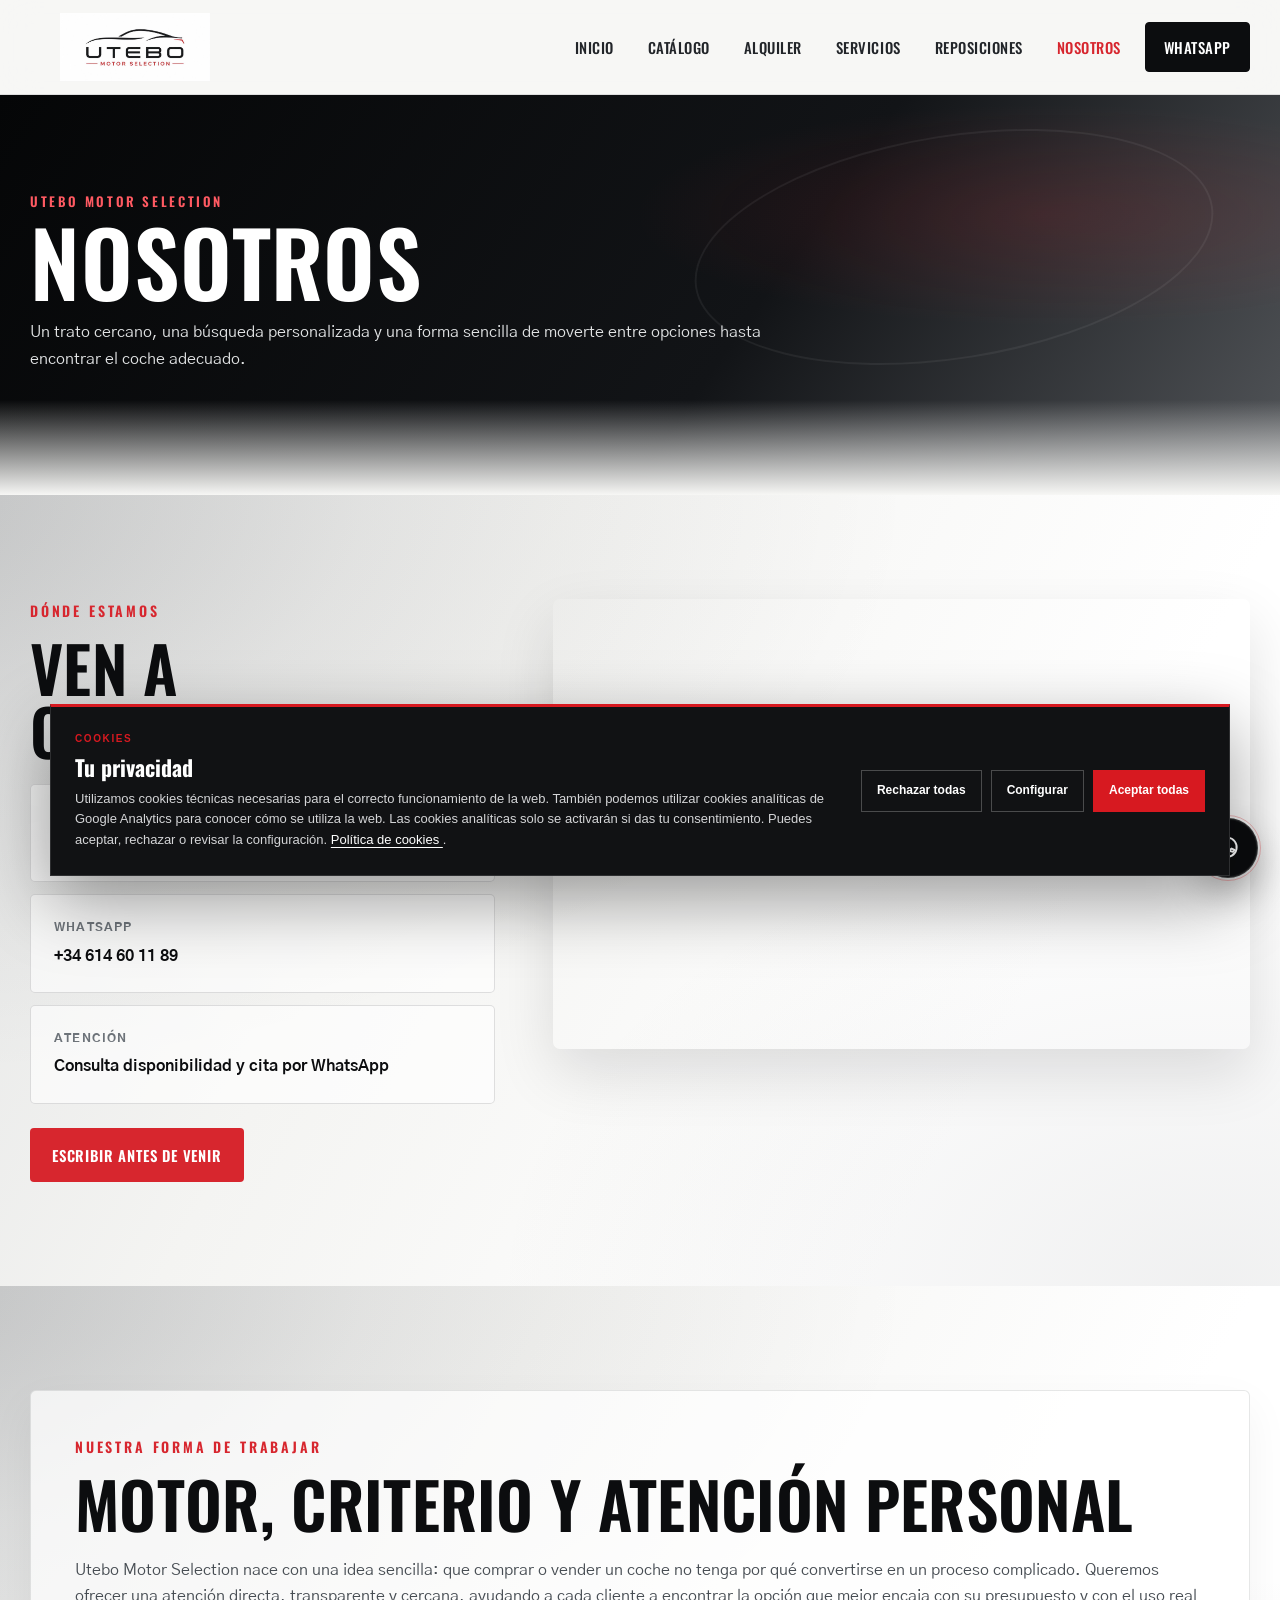
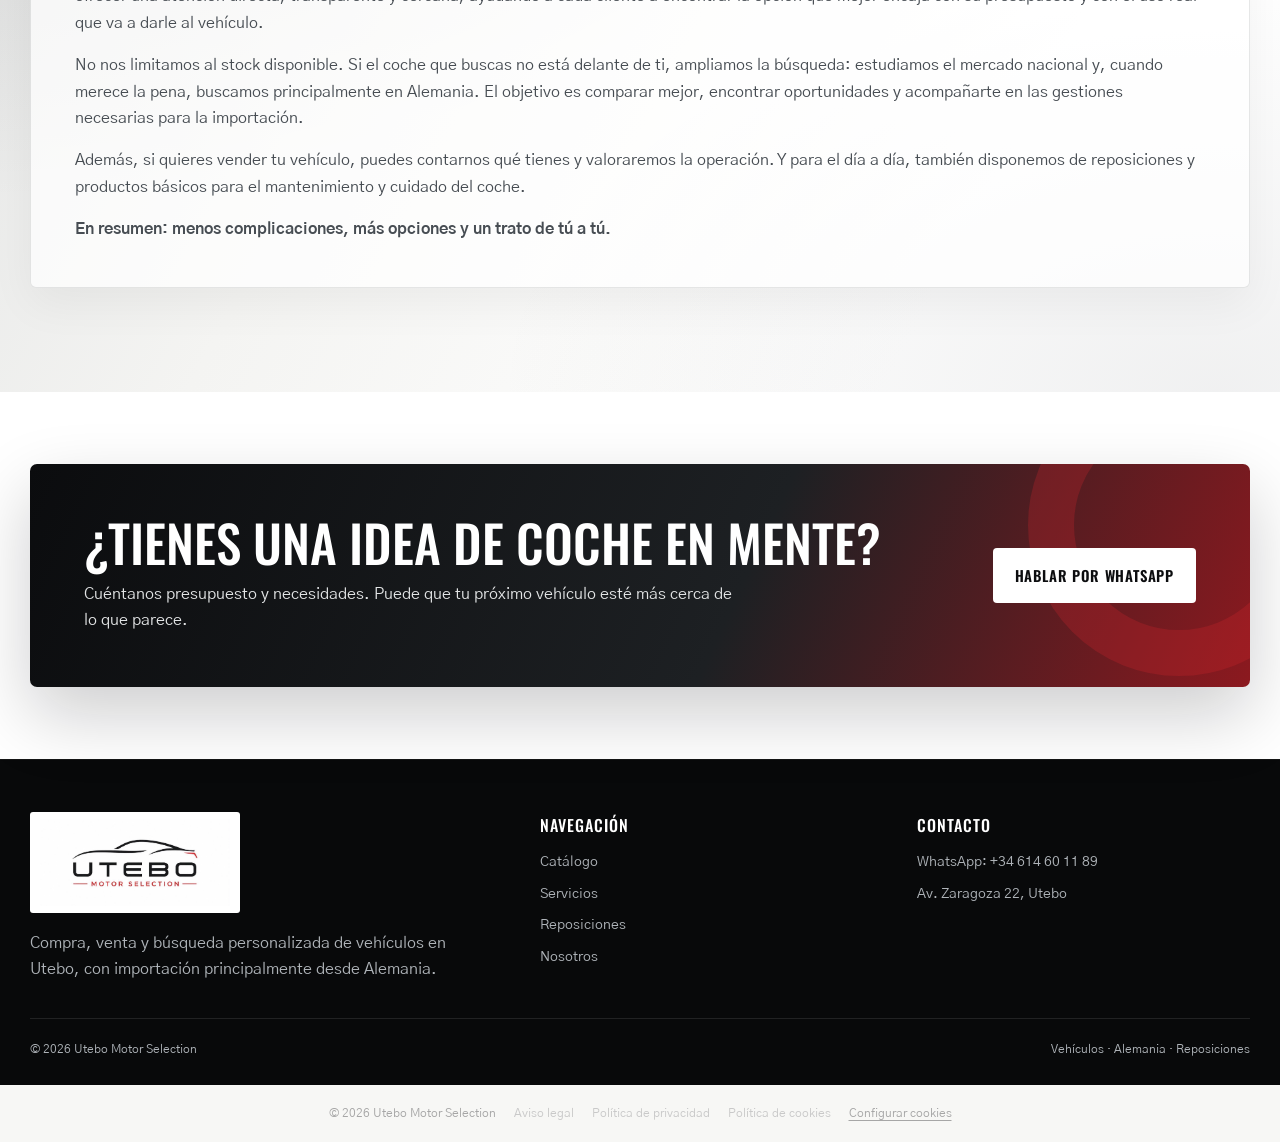
<file: nosotros.html>
<!doctype html>
<html lang="es">

<head>

  <meta charset="utf-8">

  <meta
    name="viewport"
    content="width=device-width, initial-scale=1"
  >


  <!-- GOOGLE CONSENT MODE V2 - ESTADO POR DEFECTO -->
  <script>
    window.dataLayer =
      window.dataLayer || [];

    function gtag() {
      dataLayer.push(arguments);
    }

    gtag(
      "consent",
      "default",
      {
        analytics_storage: "denied",
        ad_storage: "denied",
        ad_user_data: "denied",
        ad_personalization: "denied"
      }
    );
  </script>
  
  <title>
  Utebo Motor Selection | Compraventa de vehículos en Utebo
</title>

<meta
  name="description"
  content="Conoce Utebo Motor Selection, especialistas en compra, venta, búsqueda e importación de vehículos en Utebo, Zaragoza."
>

<link
  rel="canonical"
  href="https://utebomotorsselection.com/nosotros.html"
><link rel="stylesheet" href="styles.css">

<link
  rel="icon"
  type="image/png"
  href="/favicon.png"
>

<link
  rel="apple-touch-icon"
  href="/favicon.png"
>

</head>
<body>
<header class="site-header"><div class="container nav-wrap"><a class="brand" href="index.html"><img src="assets/logo-utebo-motor-selection.jpeg" alt="Utebo Motor Selection"></a><button class="menu-toggle" aria-label="Abrir menú">☰</button><nav class="nav-links"><a href="index.html">Inicio</a><a href="catalogo.html">Catálogo</a><a href="alquiler.html">Alquiler</a><a href="servicios.html">Servicios</a><a href="reposiciones.html">Reposiciones</a><a href="nosotros.html">Nosotros</a><a class="nav-cta" href="https://wa.me/34614601189" target="_blank" rel="noopener">WhatsApp</a></nav></div></header>
<main>
<section class="page-hero"><div class="container page-hero-inner"><div><div class="page-tag">Utebo Motor Selection</div><h1>Nosotros</h1><p>Un trato cercano, una búsqueda personalizada y una forma sencilla de moverte entre opciones hasta encontrar el coche adecuado.</p></div></div></section>
<section class="section"><div class="container info-grid"><div><div class="section-kicker">Dónde estamos</div><h2 class="section-title">Ven a conocernos</h2><div class="info-stack"><div class="info-card"><span>Ubicación</span><strong>Av. Zaragoza 22, Utebo</strong></div><div class="info-card"><span>WhatsApp</span><strong><a href="https://wa.me/34614601189" target="_blank" rel="noopener">+34 614 60 11 89</a></strong></div><div class="info-card"><span>Atención</span><strong>Consulta disponibilidad y cita por WhatsApp</strong></div></div><div style="margin-top:24px"><a class="btn btn-primary" href="https://wa.me/34614601189?text=Hola%2C%20quiero%20pasarme%20por%20Utebo%20Motor%20Selection" target="_blank" rel="noopener">Escribir antes de venir</a></div></div><iframe class="map-frame" src="https://www.google.com/maps/embed?pb=!1m18!1m12!1m3!1d2978.580758068149!2d-1.0012838241041828!3d41.70798537126089!2m3!1f0!2f0!3f0!3m2!1i1024!2i768!4f13.1!3m3!1m2!1s0xd596e8da0e5becb%3A0x35742e1cad081c85!2sAv.%20Zaragoza%2C%2022%2C%2050180%20Utebo%2C%20Zaragoza!5e0!3m2!1sen!2ses!4v1786641638908!5m2!1sen!2ses" width="600" height="450" style="border:0;" allowfullscreen="" loading="lazy" referrerpolicy="strict-origin-when-cross-origin"></iframe></div></section>
<section class="section"><div class="container"><div class="about-story"><div class="section-kicker">Nuestra forma de trabajar</div><h2 class="section-title">Motor, criterio y atención personal</h2><p>Utebo Motor Selection nace con una idea sencilla: que comprar o vender un coche no tenga por qué convertirse en un proceso complicado. Queremos ofrecer una atención directa, transparente y cercana, ayudando a cada cliente a encontrar la opción que mejor encaja con su presupuesto y con el uso real que va a darle al vehículo.</p><p>No nos limitamos al stock disponible. Si el coche que buscas no está delante de ti, ampliamos la búsqueda: estudiamos el mercado nacional y, cuando merece la pena, buscamos principalmente en Alemania. El objetivo es comparar mejor, encontrar oportunidades y acompañarte en las gestiones necesarias para la importación.</p><p>Además, si quieres vender tu vehículo, puedes contarnos qué tienes y valoraremos la operación. Y para el día a día, también disponemos de reposiciones y productos básicos para el mantenimiento y cuidado del coche.</p><p><strong>En resumen: menos complicaciones, más opciones y un trato de tú a tú.</strong></p></div></div></section>
<section class="section-sm"><div class="container"><div class="cta-box"><div><h2>¿Tienes una idea de coche en mente?</h2><p>Cuéntanos presupuesto y necesidades. Puede que tu próximo vehículo esté más cerca de lo que parece.</p></div><a class="btn" href="https://wa.me/34614601189?text=Hola%2C%20os%20cuento%20qu%C3%A9%20coche%20estoy%20buscando%3A%20" target="_blank" rel="noopener">Hablar por WhatsApp</a></div></div></section>
</main>
<footer class="site-footer"><div class="container"><div class="footer-grid"><div><img class="footer-logo" src="assets/logo-utebo-motor-selection.jpeg" alt="Utebo Motor Selection"><div>Compra, venta y búsqueda personalizada de vehículos en Utebo, con importación principalmente desde Alemania.</div></div><div><div class="footer-title">Navegación</div><div class="footer-links"><a href="catalogo.html">Catálogo</a><a href="servicios.html">Servicios</a><a href="reposiciones.html">Reposiciones</a><a href="nosotros.html">Nosotros</a></div></div><div><div class="footer-title">Contacto</div><div class="footer-links"><a href="https://wa.me/34614601189" target="_blank" rel="noopener">WhatsApp: +34 614 60 11 89</a><span>Av. Zaragoza 22, Utebo</span></div></div></div><div class="footer-bottom"><span>© 2026 Utebo Motor Selection</span><span>Vehículos · Alemania · Reposiciones</span></div></div></footer>
<a class="whatsapp-float" href="https://wa.me/34614601189" target="_blank" rel="noopener" aria-label="Abrir WhatsApp">
  <svg viewBox="0 0 32 32" aria-hidden="true">
    <path d="M16 4.2a11 11 0 0 0-9.5 16.5L5 27l6.5-1.4A11 11 0 1 0 16 4.2Z"/>
    <path d="M11.6 10.3c.5 4.7 5.4 9.6 10.1 10.1l1.7-2.3-3.2-1.5-1.3 1.3c-2.2-.8-4-2.6-4.8-4.8l1.3-1.3-1.5-3.2-2.3 1.7Z"/>
  </svg>
</a><script src="script.js"></script>

  <div class="footer-legal">
  <span>© 2026 Utebo Motor Selection</span>

  <a href="/aviso-legal.html">
    Aviso legal
  </a>

  <a href="/privacidad.html">
    Política de privacidad
  </a>

  <a href="/cookies.html">
    Política de cookies
  </a>
</div>

<script
  src="/cookie-consent.js"
  defer
></script>

</body></html>
</file>
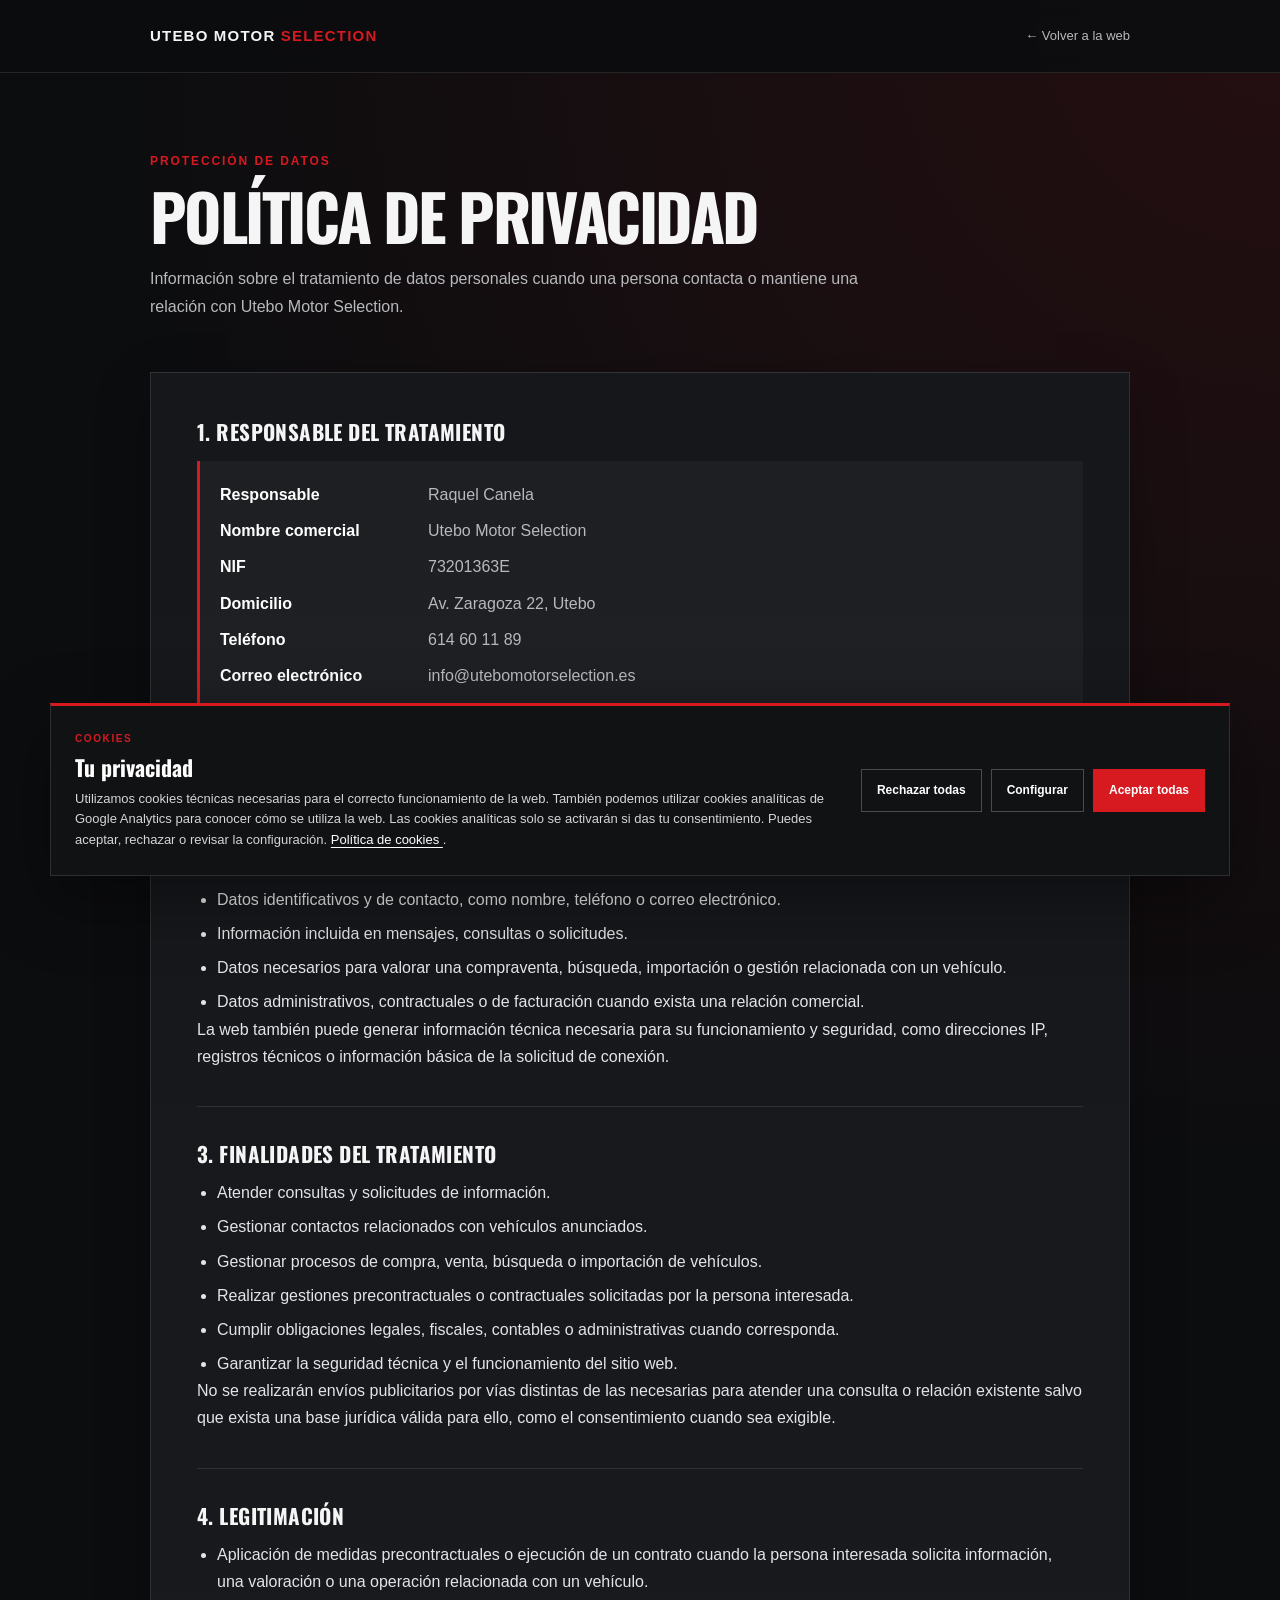
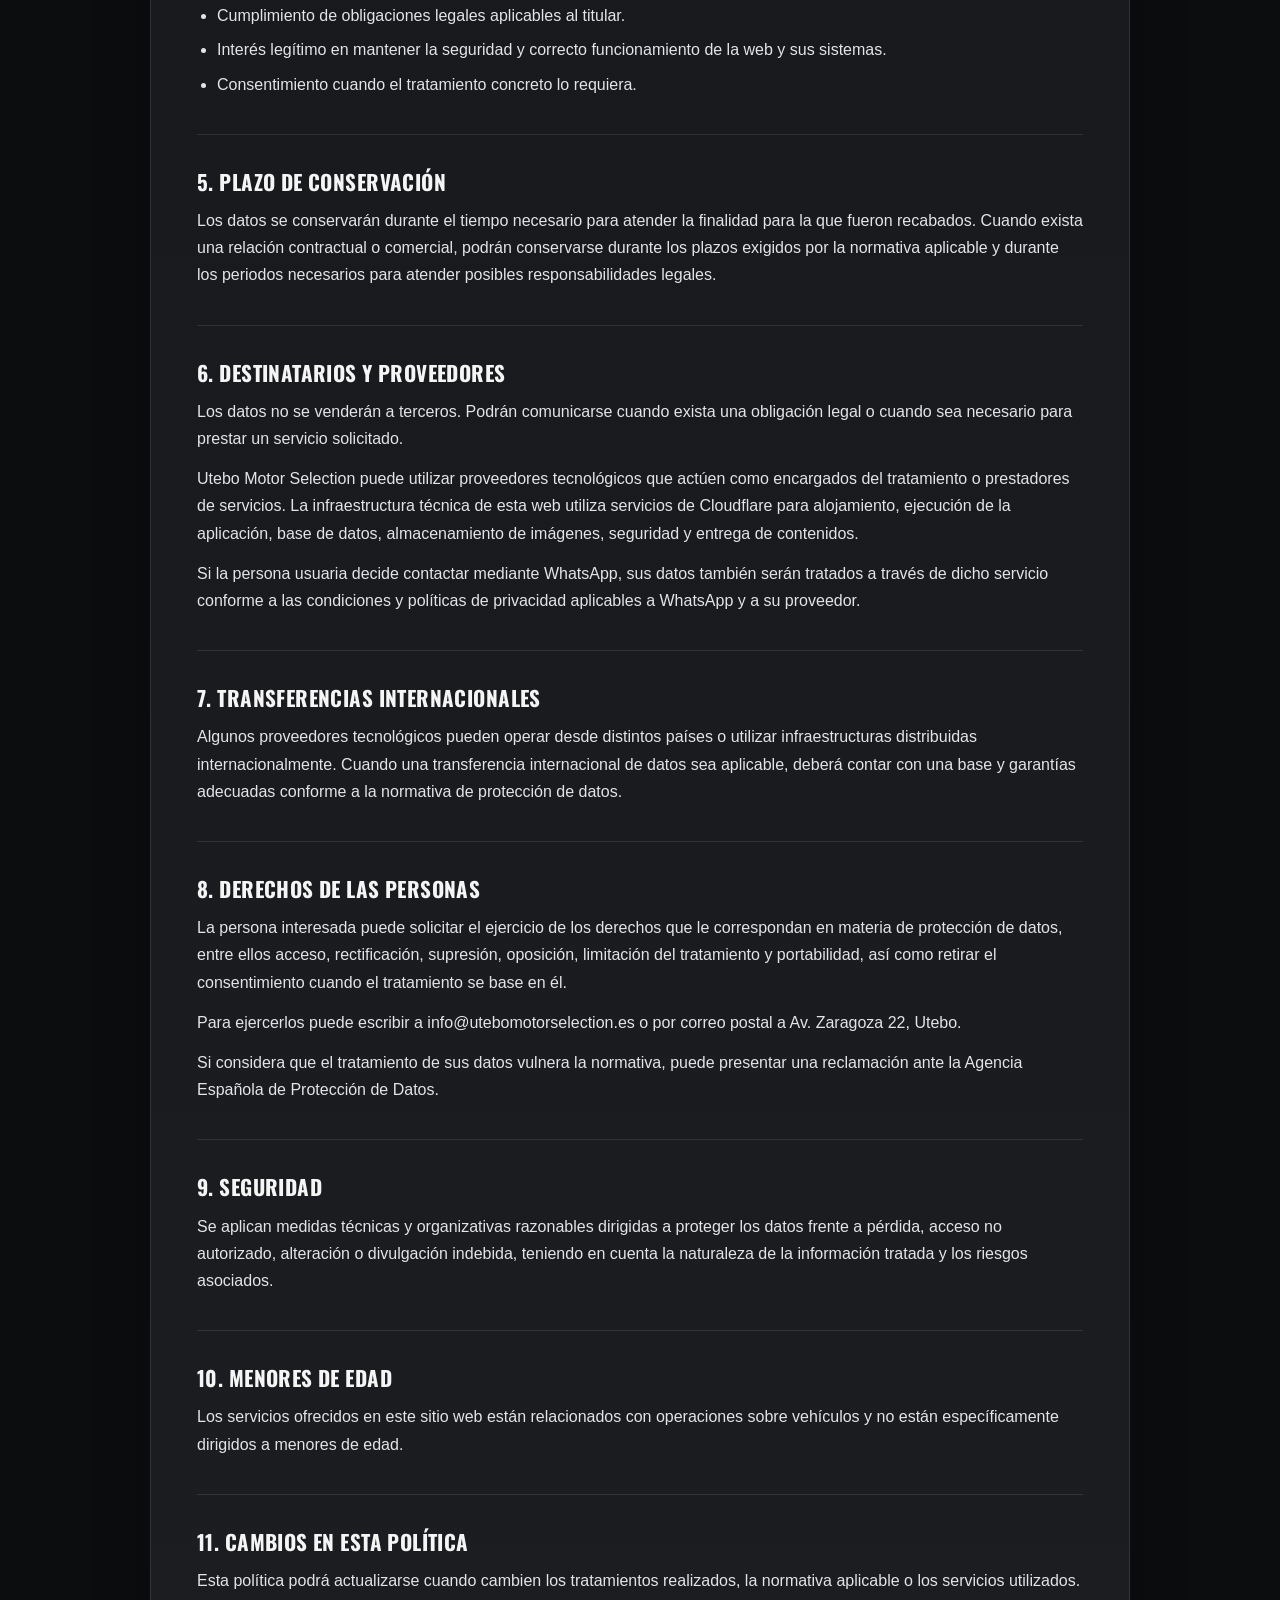
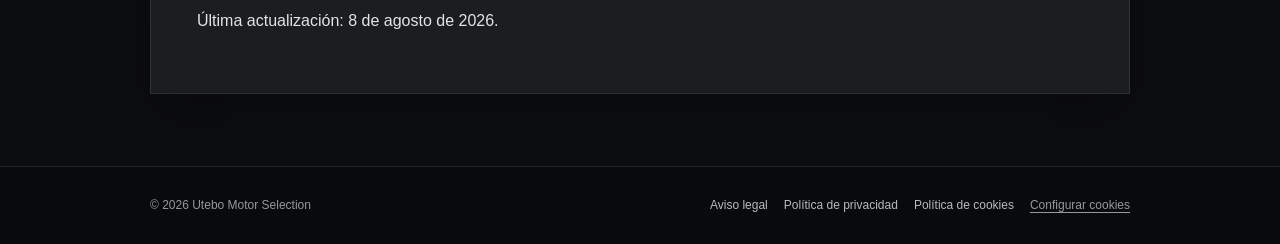
<file: privacidad.html>
<!doctype html>
<html lang="es">

<head>

  <meta charset="utf-8">

  <meta
    name="viewport"
    content="width=device-width, initial-scale=1"
  >


  <!-- GOOGLE CONSENT MODE V2 - ESTADO POR DEFECTO -->
  <script>
    window.dataLayer =
      window.dataLayer || [];

    function gtag() {
      dataLayer.push(arguments);
    }

    gtag(
      "consent",
      "default",
      {
        analytics_storage: "denied",
        ad_storage: "denied",
        ad_user_data: "denied",
        ad_personalization: "denied"
      }
    );
  </script>
  
  <meta name="robots" content="index,follow">
  <title>Política de privacidad | Utebo Motor Selection</title>
  <meta name="description" content="Política de privacidad de Utebo Motor Selection.">
  <link rel="stylesheet" href="/styles.css">

  <style>
    :root {
      --bg: #0c0d0f;
      --panel: #15171a;
      --panel-2: #1b1d21;
      --text: #f5f5f5;
      --muted: #b7b9bd;
      --line: rgba(255,255,255,.10);
      --red: #d71920;
      --max: 980px;
    }
    * { box-sizing: border-box; }
    html { scroll-behavior: smooth; }
    body {
      margin: 0;
      background: radial-gradient(circle at top right, rgba(215,25,32,.12), transparent 32%), var(--bg);
      color: var(--text);
      font-family: Arial, Helvetica, sans-serif;
      line-height: 1.7;
    }
    a { color: inherit; }
    .legal-topbar {
      border-bottom: 1px solid var(--line);
      background: rgba(12,13,15,.94);
      position: sticky;
      top: 0;
      z-index: 20;
      backdrop-filter: blur(10px);
    }
    .legal-topbar-inner {
      width: min(var(--max), calc(100% - 32px));
      margin: 0 auto;
      min-height: 72px;
      display: flex;
      align-items: center;
      justify-content: space-between;
      gap: 24px;
    }
    .legal-brand {
      text-decoration: none;
      font-weight: 900;
      letter-spacing: .08em;
      text-transform: uppercase;
      font-size: 15px;
    }
    .legal-brand span { color: var(--red); }
    .legal-back {
      text-decoration: none;
      color: var(--muted);
      font-size: 13px;
    }
    .legal-back:hover { color: #fff; }
    .legal-hero {
      width: min(var(--max), calc(100% - 32px));
      margin: 0 auto;
      padding: 78px 0 34px;
    }
    .legal-kicker {
      color: var(--red);
      font-weight: 800;
      text-transform: uppercase;
      letter-spacing: .16em;
      font-size: 12px;
      margin-bottom: 12px;
    }
    .legal-hero h1 {
      margin: 0;
      font-size: clamp(34px, 6vw, 64px);
      line-height: 1;
      letter-spacing: -.04em;
      text-transform: uppercase;
    }
    .legal-hero p {
      max-width: 720px;
      margin: 18px 0 0;
      color: var(--muted);
    }
    .legal-content {
      width: min(var(--max), calc(100% - 32px));
      margin: 0 auto;
      padding: 18px 0 72px;
    }
    .legal-card {
      background: linear-gradient(180deg, var(--panel), var(--panel-2));
      border: 1px solid var(--line);
      padding: clamp(24px, 5vw, 46px);
      box-shadow: 0 18px 50px rgba(0,0,0,.25);
    }
    .legal-card section + section {
      margin-top: 36px;
      padding-top: 34px;
      border-top: 1px solid var(--line);
    }
    .legal-card h2 {
      margin: 0 0 12px;
      font-size: 21px;
      line-height: 1.25;
      text-transform: uppercase;
      letter-spacing: .02em;
    }
    .legal-card p { margin: 0 0 13px; color: #e3e4e6; }
    .legal-card ul { margin: 12px 0 0; padding-left: 20px; color: #e3e4e6; }
    .legal-card li + li { margin-top: 7px; }
    .legal-data {
      display: grid;
      grid-template-columns: 190px 1fr;
      gap: 9px 18px;
      padding: 20px;
      background: rgba(255,255,255,.035);
      border-left: 3px solid var(--red);
      margin-top: 16px;
    }
    .legal-data strong { color: #fff; }
    .legal-data span { color: var(--muted); }
    .legal-note {
      margin-top: 20px;
      padding: 15px 17px;
      background: rgba(215,25,32,.09);
      border: 1px solid rgba(215,25,32,.25);
      color: #f0d8d9;
      font-size: 13px;
    }
    .cookie-table {
      width: 100%;
      border-collapse: collapse;
      margin-top: 18px;
      font-size: 14px;
    }
    .cookie-table th, .cookie-table td {
      text-align: left;
      vertical-align: top;
      padding: 13px 12px;
      border-bottom: 1px solid var(--line);
    }
    .cookie-table th { color: #fff; background: rgba(255,255,255,.045); }
    .cookie-table td { color: #d8d9dc; }
    .legal-footer { border-top: 1px solid var(--line); background: #090a0c; }
    .legal-footer-inner {
      width: min(var(--max), calc(100% - 32px));
      margin: 0 auto;
      padding: 28px 0;
      display: flex;
      flex-wrap: wrap;
      gap: 10px 18px;
      justify-content: space-between;
      color: #96989d;
      font-size: 12px;
    }
    .legal-footer-links { display: flex; flex-wrap: wrap; gap: 8px 16px; }
    .legal-footer a { color: #b8bac0; text-decoration: none; }
    .legal-footer a:hover { color: #fff; }
    @media (max-width: 650px) {
      .legal-topbar-inner { min-height: 64px; }
      .legal-hero { padding-top: 54px; }
      .legal-data { grid-template-columns: 1fr; gap: 2px; }
      .legal-data span { margin-bottom: 9px; }
      .cookie-table { display: block; overflow-x: auto; white-space: nowrap; }
    }
  </style>

<link
  rel="icon"
  type="image/png"
  href="/favicon.png"
>

<link
  rel="apple-touch-icon"
  href="/favicon.png"
>

</head>
<body>
  <header class="legal-topbar">
    <div class="legal-topbar-inner">
      <a class="legal-brand" href="/index.html">Utebo Motor <span>Selection</span></a>
      <a class="legal-back" href="/index.html">← Volver a la web</a>
    </div>
  </header>
  <main>
    <div class="legal-hero">
      <div class="legal-kicker">Protección de datos</div>
      <h1>Política de privacidad</h1>
      <p>Información sobre el tratamiento de datos personales cuando una persona contacta o mantiene una relación con Utebo Motor Selection.</p>
    </div>
    <div class="legal-content">
      <article class="legal-card">

        <section>
          <h2>1. Responsable del tratamiento</h2>
          <div class="legal-data">
            <strong>Responsable</strong><span>Raquel Canela</span>
            <strong>Nombre comercial</strong><span>Utebo Motor Selection</span>
            <strong>NIF</strong><span>73201363E</span>
            <strong>Domicilio</strong><span>Av. Zaragoza 22, Utebo</span>
            <strong>Teléfono</strong><span>614 60 11 89</span>
            <strong>Correo electrónico</strong><span><a href="mailto:info@utebomotorselection.es">info@utebomotorselection.es</a></span>
          </div>
        </section>
        <section>
          <h2>2. Qué datos podemos tratar</h2>
          <p>Podemos tratar los datos que la persona interesada facilite voluntariamente al contactar con Utebo Motor Selection por correo electrónico, teléfono, WhatsApp u otros medios habilitados.</p>
          <ul>
            <li>Datos identificativos y de contacto, como nombre, teléfono o correo electrónico.</li>
            <li>Información incluida en mensajes, consultas o solicitudes.</li>
            <li>Datos necesarios para valorar una compraventa, búsqueda, importación o gestión relacionada con un vehículo.</li>
            <li>Datos administrativos, contractuales o de facturación cuando exista una relación comercial.</li>
          </ul>
          <p>La web también puede generar información técnica necesaria para su funcionamiento y seguridad, como direcciones IP, registros técnicos o información básica de la solicitud de conexión.</p>
        </section>
        <section>
          <h2>3. Finalidades del tratamiento</h2>
          <ul>
            <li>Atender consultas y solicitudes de información.</li>
            <li>Gestionar contactos relacionados con vehículos anunciados.</li>
            <li>Gestionar procesos de compra, venta, búsqueda o importación de vehículos.</li>
            <li>Realizar gestiones precontractuales o contractuales solicitadas por la persona interesada.</li>
            <li>Cumplir obligaciones legales, fiscales, contables o administrativas cuando corresponda.</li>
            <li>Garantizar la seguridad técnica y el funcionamiento del sitio web.</li>
          </ul>
          <p>No se realizarán envíos publicitarios por vías distintas de las necesarias para atender una consulta o relación existente salvo que exista una base jurídica válida para ello, como el consentimiento cuando sea exigible.</p>
        </section>
        <section>
          <h2>4. Legitimación</h2>
          <ul>
            <li>Aplicación de medidas precontractuales o ejecución de un contrato cuando la persona interesada solicita información, una valoración o una operación relacionada con un vehículo.</li>
            <li>Cumplimiento de obligaciones legales aplicables al titular.</li>
            <li>Interés legítimo en mantener la seguridad y correcto funcionamiento de la web y sus sistemas.</li>
            <li>Consentimiento cuando el tratamiento concreto lo requiera.</li>
          </ul>
        </section>
        <section>
          <h2>5. Plazo de conservación</h2>
          <p>Los datos se conservarán durante el tiempo necesario para atender la finalidad para la que fueron recabados. Cuando exista una relación contractual o comercial, podrán conservarse durante los plazos exigidos por la normativa aplicable y durante los periodos necesarios para atender posibles responsabilidades legales.</p>
        </section>
        <section>
          <h2>6. Destinatarios y proveedores</h2>
          <p>Los datos no se venderán a terceros. Podrán comunicarse cuando exista una obligación legal o cuando sea necesario para prestar un servicio solicitado.</p>
          <p>Utebo Motor Selection puede utilizar proveedores tecnológicos que actúen como encargados del tratamiento o prestadores de servicios. La infraestructura técnica de esta web utiliza servicios de Cloudflare para alojamiento, ejecución de la aplicación, base de datos, almacenamiento de imágenes, seguridad y entrega de contenidos.</p>
          <p>Si la persona usuaria decide contactar mediante WhatsApp, sus datos también serán tratados a través de dicho servicio conforme a las condiciones y políticas de privacidad aplicables a WhatsApp y a su proveedor.</p>
        </section>
        <section>
          <h2>7. Transferencias internacionales</h2>
          <p>Algunos proveedores tecnológicos pueden operar desde distintos países o utilizar infraestructuras distribuidas internacionalmente. Cuando una transferencia internacional de datos sea aplicable, deberá contar con una base y garantías adecuadas conforme a la normativa de protección de datos.</p>
        </section>
        <section>
          <h2>8. Derechos de las personas</h2>
          <p>La persona interesada puede solicitar el ejercicio de los derechos que le correspondan en materia de protección de datos, entre ellos acceso, rectificación, supresión, oposición, limitación del tratamiento y portabilidad, así como retirar el consentimiento cuando el tratamiento se base en él.</p>
          <p>Para ejercerlos puede escribir a <a href="mailto:info@utebomotorselection.es">info@utebomotorselection.es</a> o por correo postal a Av. Zaragoza 22, Utebo.</p>
          <p>Si considera que el tratamiento de sus datos vulnera la normativa, puede presentar una reclamación ante la Agencia Española de Protección de Datos.</p>
        </section>
        <section>
          <h2>9. Seguridad</h2>
          <p>Se aplican medidas técnicas y organizativas razonables dirigidas a proteger los datos frente a pérdida, acceso no autorizado, alteración o divulgación indebida, teniendo en cuenta la naturaleza de la información tratada y los riesgos asociados.</p>
        </section>
        <section>
          <h2>10. Menores de edad</h2>
          <p>Los servicios ofrecidos en este sitio web están relacionados con operaciones sobre vehículos y no están específicamente dirigidos a menores de edad.</p>
        </section>
        <section>
          <h2>11. Cambios en esta política</h2>
          <p>Esta política podrá actualizarse cuando cambien los tratamientos realizados, la normativa aplicable o los servicios utilizados.</p>
          <p>Última actualización: 8 de agosto de 2026.</p>
        </section>

      </article>
    </div>
  </main>

  <footer class="legal-footer">
    <div class="legal-footer-inner">
      <span>© 2026 Utebo Motor Selection</span>
      <div class="legal-footer-links">
        <a href="/aviso-legal.html">Aviso legal</a>
        <a href="/privacidad.html">Política de privacidad</a>
        <a href="/cookies.html">Política de cookies</a>
      </div>
    </div>
  </footer>

<script
  src="/cookie-consent.js"
  defer
></script>

</body>
</html>
</file>
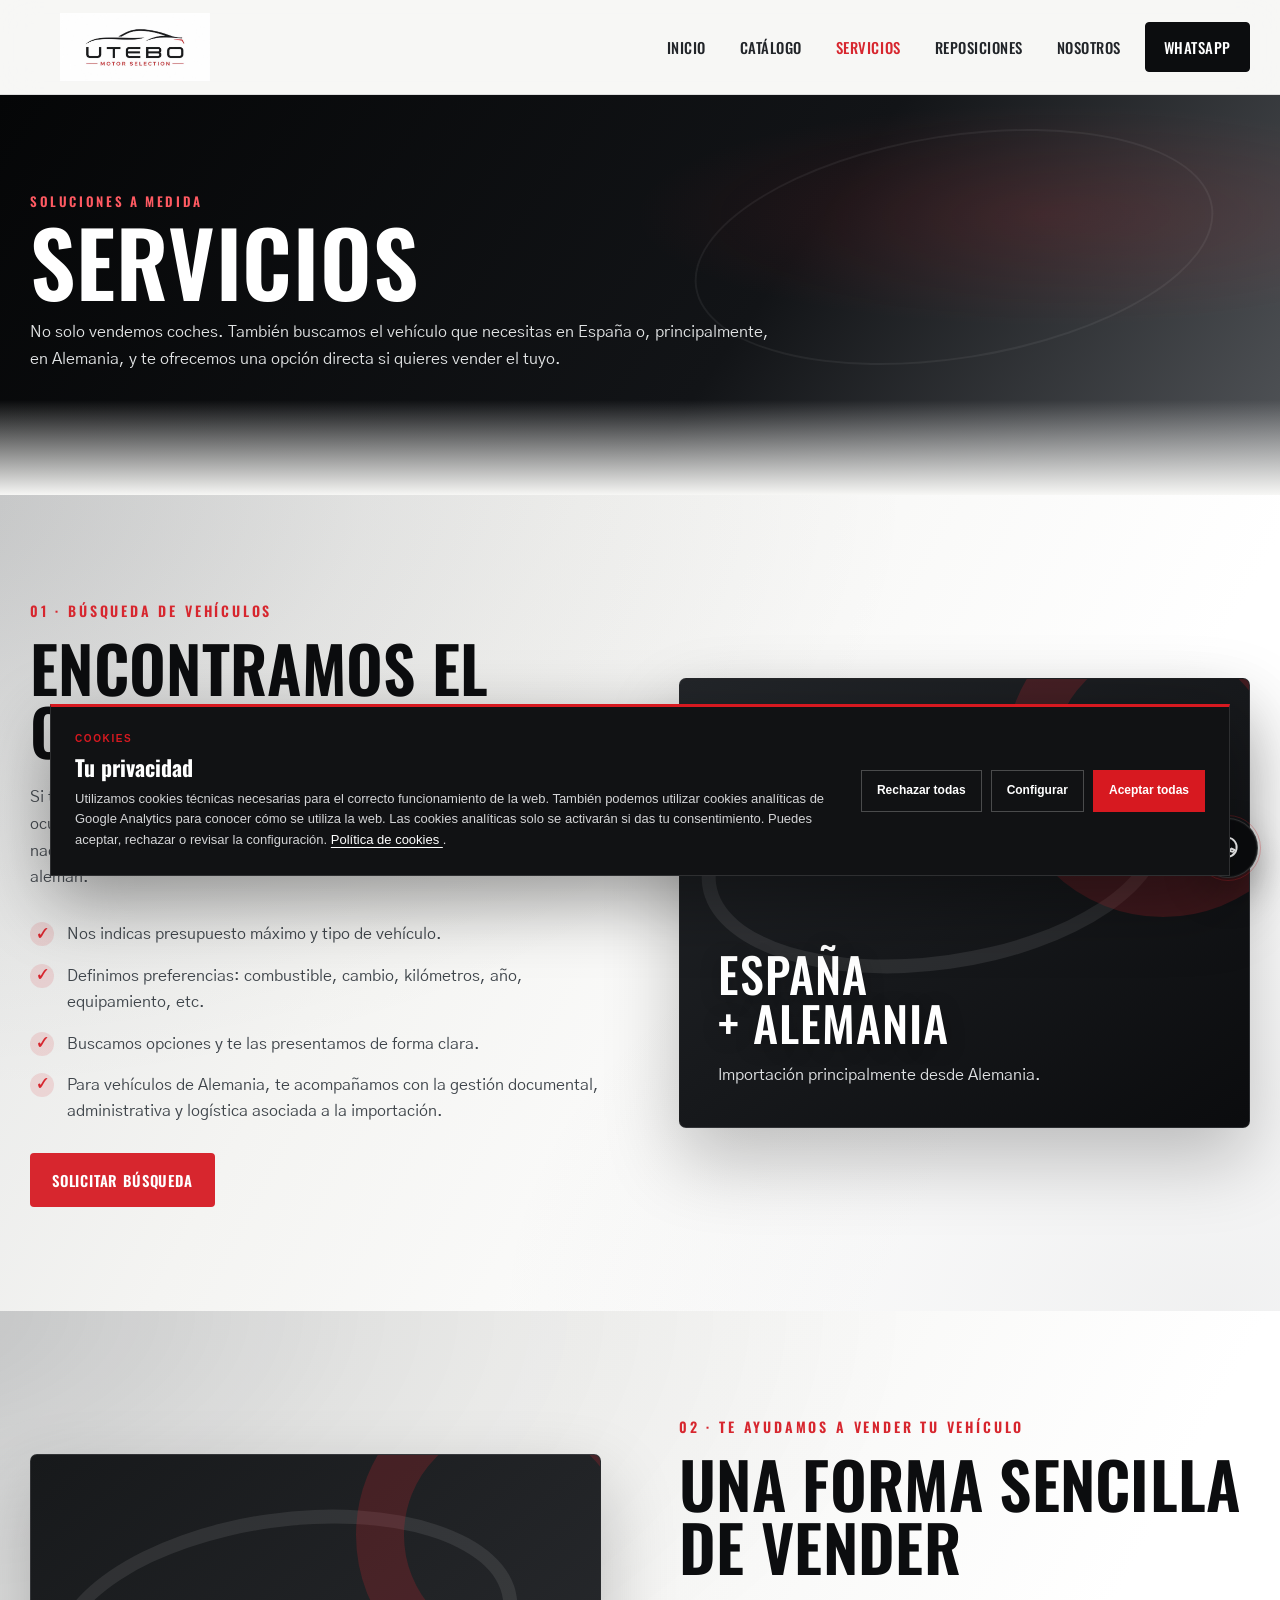
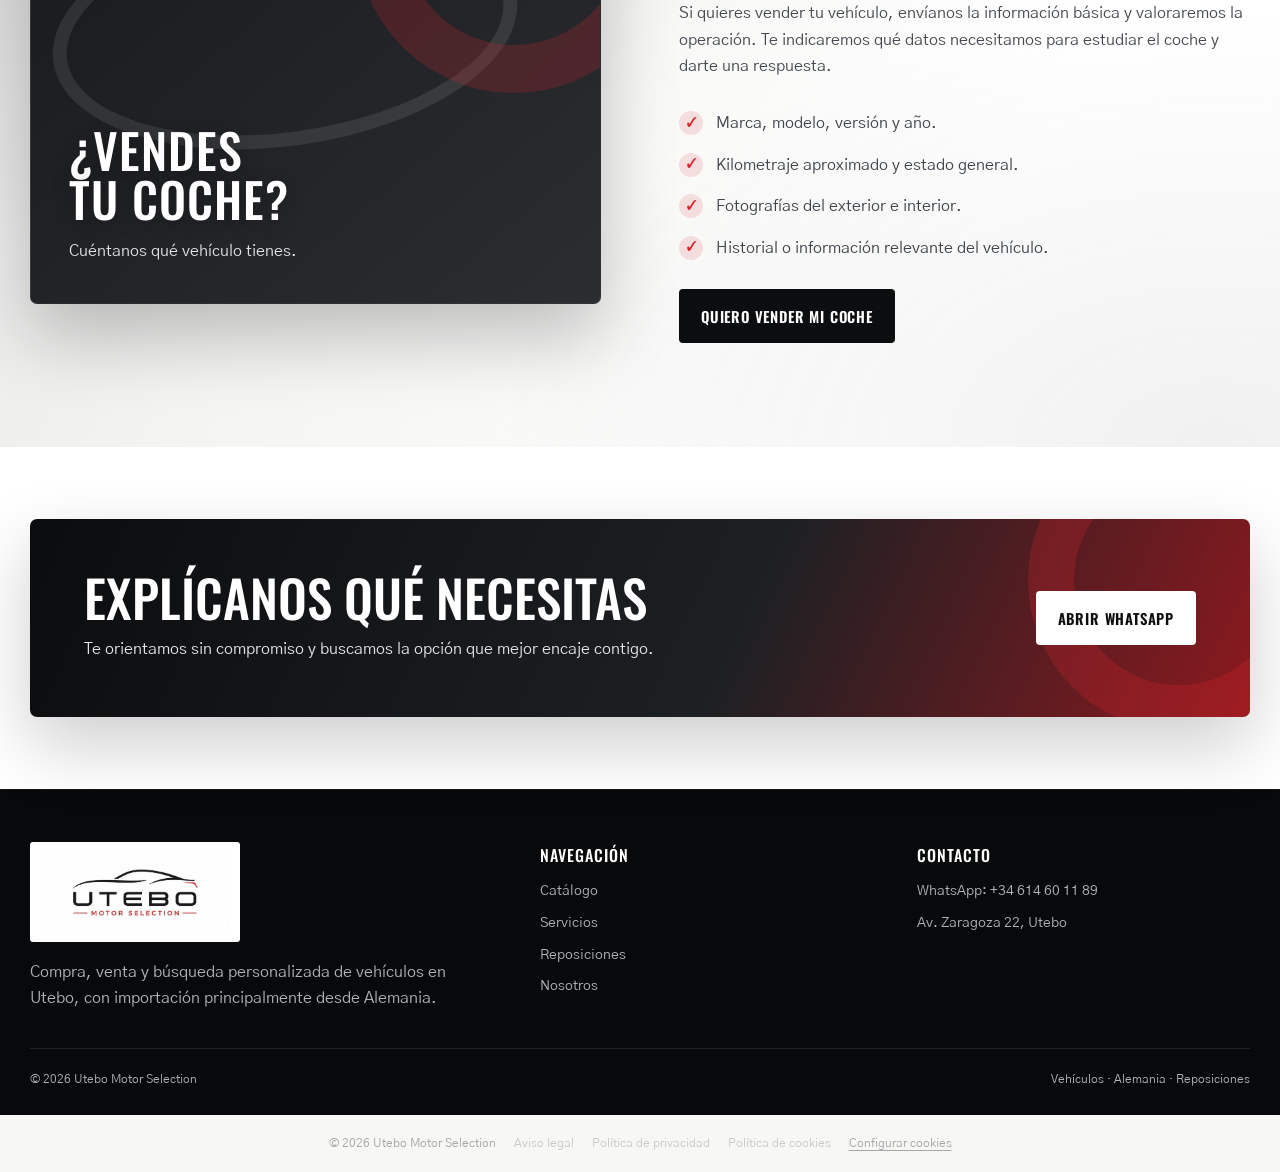
<file: servicios.html>
<!doctype html>
<html lang="es">

<head>

  <meta charset="utf-8">

  <meta
    name="viewport"
    content="width=device-width, initial-scale=1"
  >


  <!-- GOOGLE CONSENT MODE V2 - ESTADO POR DEFECTO -->
  <script>
    window.dataLayer =
      window.dataLayer || [];

    function gtag() {
      dataLayer.push(arguments);
    }

    gtag(
      "consent",
      "default",
      {
        analytics_storage: "denied",
        ad_storage: "denied",
        ad_user_data: "denied",
        ad_personalization: "denied"
      }
    );
  </script>


  <title>
    Importación y búsqueda de coches en Utebo | Utebo Motor Selection
  </title>

<meta
  name="description"
  content="Búsqueda personalizada de vehículos, importación principalmente desde Alemania y compra de tu vehículo en Utebo."
>

<link
  rel="canonical"
  href="https://utebomotorsselection.com/servicios.html"
><link rel="stylesheet" href="styles.css">

<link
  rel="icon"
  type="image/png"
  href="/favicon.png"
>

<link
  rel="apple-touch-icon"
  href="/favicon.png"
>

</head>
<body>
<header class="site-header"><div class="container nav-wrap"><a class="brand" href="index.html"><img src="assets/logo-utebo-motor-selection.jpeg" alt="Utebo Motor Selection"></a><button class="menu-toggle" aria-label="Abrir menú">☰</button><nav class="nav-links"><a href="index.html">Inicio</a><a href="catalogo.html">Catálogo</a><a href="servicios.html">Servicios</a><a href="reposiciones.html">Reposiciones</a><a href="nosotros.html">Nosotros</a><a class="nav-cta" href="https://wa.me/34614601189" target="_blank" rel="noopener">WhatsApp</a></nav></div></header>
<main>
<section class="page-hero"><div class="container page-hero-inner"><div><div class="page-tag">Soluciones a medida</div><h1>Servicios</h1><p>No solo vendemos coches. También buscamos el vehículo que necesitas en España o, principalmente, en Alemania, y te ofrecemos una opción directa si quieres vender el tuyo.</p></div></div></section>
<section class="section"><div class="container">
  <div class="split">
    <div><div class="section-kicker">01 · Búsqueda de vehículos</div><h2 class="section-title">Encontramos el coche por ti</h2><p class="section-copy">Si tienes claro qué coche quieres —o simplemente qué necesitas— nos ocupamos de localizar alternativas interesantes. Trabajamos con búsqueda nacional y, para importación, nos centramos principalmente en el mercado alemán.</p><ul class="check-list" style="color:var(--gray-700)"><li><span class="check">✓</span><span>Nos indicas presupuesto máximo y tipo de vehículo.</span></li><li><span class="check">✓</span><span>Definimos preferencias: combustible, cambio, kilómetros, año, equipamiento, etc.</span></li><li><span class="check">✓</span><span>Buscamos opciones y te las presentamos de forma clara.</span></li><li><span class="check">✓</span><span>Para vehículos de Alemania, te acompañamos con la gestión documental, administrativa y logística asociada a la importación.</span></li></ul><div style="margin-top:28px"><a class="btn btn-primary" href="https://wa.me/34614601189?text=Hola%2C%20quiero%20que%20me%20busqu%C3%A9is%20un%20veh%C3%ADculo.%20Mi%20presupuesto%20aproximado%20es%3A%20" target="_blank" rel="noopener">Solicitar búsqueda</a></div></div>
    <div class="feature-panel"><div class="feature-panel-copy"><strong>España<br>+ Alemania</strong><span>Importación principalmente desde Alemania.</span></div></div>
  </div>
</div></section>
<section class="section"><div class="container"><div class="split"><div class="feature-panel" style="background:linear-gradient(140deg,#17191b,#2b2d31)"><div class="feature-panel-copy"><strong>¿Vendes<br>tu coche?</strong><span>Cuéntanos qué vehículo tienes.</span></div></div><div><div class="section-kicker">02 · Te ayudamos a vender tu vehículo</div><h2 class="section-title">Una forma sencilla de vender</h2><p class="section-copy">Si quieres vender tu vehículo, envíanos la información básica y valoraremos la operación. Te indicaremos qué datos necesitamos para estudiar el coche y darte una respuesta.</p><ul class="check-list" style="color:var(--gray-700)"><li><span class="check">✓</span><span>Marca, modelo, versión y año.</span></li><li><span class="check">✓</span><span>Kilometraje aproximado y estado general.</span></li><li><span class="check">✓</span><span>Fotografías del exterior e interior.</span></li><li><span class="check">✓</span><span>Historial o información relevante del vehículo.</span></li></ul><div style="margin-top:28px"><a class="btn btn-dark" href="https://wa.me/34614601189?text=Hola%2C%20quiero%20vender%20mi%20veh%C3%ADculo.%20Es%20un%3A%20" target="_blank" rel="noopener">Quiero vender mi coche</a></div></div></div></div></section>
<section class="section-sm"><div class="container"><div class="cta-box"><div><h2>Explícanos qué necesitas</h2><p>Te orientamos sin compromiso y buscamos la opción que mejor encaje contigo.</p></div><a class="btn" href="https://wa.me/34614601189" target="_blank" rel="noopener">Abrir WhatsApp</a></div></div></section>
</main>
<footer class="site-footer"><div class="container"><div class="footer-grid"><div><img class="footer-logo" src="assets/logo-utebo-motor-selection.jpeg" alt="Utebo Motor Selection"><div>Compra, venta y búsqueda personalizada de vehículos en Utebo, con importación principalmente desde Alemania.</div></div><div><div class="footer-title">Navegación</div><div class="footer-links"><a href="catalogo.html">Catálogo</a><a href="servicios.html">Servicios</a><a href="reposiciones.html">Reposiciones</a><a href="nosotros.html">Nosotros</a></div></div><div><div class="footer-title">Contacto</div><div class="footer-links"><a href="https://wa.me/34614601189" target="_blank" rel="noopener">WhatsApp: +34 614 60 11 89</a><span>Av. Zaragoza 22, Utebo</span></div></div></div><div class="footer-bottom"><span>© 2026 Utebo Motor Selection</span><span>Vehículos · Alemania · Reposiciones</span></div></div></footer>
<a class="whatsapp-float" href="https://wa.me/34614601189" target="_blank" rel="noopener" aria-label="Abrir WhatsApp">
  <svg viewBox="0 0 32 32" aria-hidden="true">
    <path d="M16 4.2a11 11 0 0 0-9.5 16.5L5 27l6.5-1.4A11 11 0 1 0 16 4.2Z"/>
    <path d="M11.6 10.3c.5 4.7 5.4 9.6 10.1 10.1l1.7-2.3-3.2-1.5-1.3 1.3c-2.2-.8-4-2.6-4.8-4.8l1.3-1.3-1.5-3.2-2.3 1.7Z"/>
  </svg>
</a><script src="script.js"></script>

<div class="footer-legal">
  <span>© 2026 Utebo Motor Selection</span>

  <a href="/aviso-legal.html">
    Aviso legal
  </a>

  <a href="/privacidad.html">
    Política de privacidad
  </a>

  <a href="/cookies.html">
    Política de cookies
  </a>
</div>
  
<script
  src="/cookie-consent.js"
  defer
></script>

</body></html>
</file>
<file: styles.css>
@import url('https://fonts.googleapis.com/css2?family=Gothic+A1:wght@400;500;600;700;800;900&family=Oswald:wght@400;500;600;700&display=swap');

:root {
  --red: #d7262e;
  --red-dark: #9f171d;
  --black: #0c0d0f;
  --black-2: #15171a;
  --charcoal: #24272b;
  --gray-900: #2d3034;
  --gray-700: #555b61;
  --gray-500: #7d8389;
  --gray-300: #d3d6d9;
  --gray-200: #e3e5e7;
  --gray-100: #f1f2f2;
  --offwhite: #f7f7f5;
  --white: #ffffff;
  --radius: 12px;
  --shadow: 0 24px 60px rgba(10, 11, 13, .12);
  --shadow-dark: 0 34px 90px rgba(0, 0, 0, .30);
}

* { box-sizing: border-box; }
html { scroll-behavior: smooth; }
body {
  margin: 0;
  font-family: 'Gothic A1', Arial, sans-serif;
  color: var(--black);
  background: var(--offwhite);
  line-height: 1.65;
  -webkit-font-smoothing: antialiased;
  text-rendering: optimizeLegibility;
}
a { color: inherit; text-decoration: none; }
img { display: block; max-width: 100%; }
button, input, textarea, select { font: inherit; }

h1, h2, h3, .nav-links, .btn, .section-kicker, .page-tag, .price, .footer-title {
  font-family: 'Oswald', 'Arial Narrow', sans-serif;
}

.container { width: min(1220px, calc(100% - 48px)); margin: 0 auto; position: relative; z-index: 2; }
.section { padding: 104px 0; position: relative; overflow: hidden; background: var(--offwhite); }
.section:not(.dark-band)::before {
  content: '';
  position: absolute;
  inset: 0;
  background:
    radial-gradient(ellipse at -8% 0%, rgba(18, 20, 23, .16) 0%, rgba(18, 20, 23, .06) 24%, transparent 52%),
    radial-gradient(ellipse at 95% 100%, rgba(90, 94, 99, .09), transparent 42%),
    linear-gradient(118deg, #e4e5e5 0%, #f4f4f2 34%, #ffffff 76%);
  pointer-events: none;
}
.section-sm { padding: 72px 0; position: relative; background: #fff; }
.section-kicker {
  color: var(--red);
  font-size: .88rem;
  font-weight: 600;
  letter-spacing: .20em;
  text-transform: uppercase;
  margin-bottom: 14px;
}
.section-title {
  font-size: clamp(2.6rem, 5vw, 4.5rem);
  line-height: .98;
  margin: 0 0 22px;
  letter-spacing: .005em;
  font-weight: 600;
  text-transform: uppercase;
}
.section-copy { max-width: 760px; color: #454a50; margin: 0; font-size: 1.02rem; }

/* Header */
.site-header {
  position: sticky;
  top: 0;
  z-index: 100;
  background: rgba(247, 247, 245, .90);
  backdrop-filter: blur(18px) saturate(120%);
  border-bottom: 1px solid rgba(12, 13, 15, .10);
}
.nav-wrap { min-height: 94px; display: flex; align-items: center; justify-content: space-between; gap: 28px; }
.brand { width: 210px; flex: 0 0 auto; }
.brand img { width: 100%; height: 68px; object-fit: contain; }
.nav-links { display: flex; align-items: center; gap: 14px; }
.nav-links a {
  padding: 11px 10px;
  font-size: .92rem;
  font-weight: 500;
  letter-spacing: .035em;
  text-transform: uppercase;
  color: #222529;
  border-radius: 4px;
  transition: .2s ease;
}
.nav-links a:hover, .nav-links a.active { color: var(--red); background: transparent; }
.nav-cta {
  background: var(--black) !important;
  color: var(--white) !important;
  padding: 12px 18px !important;
  border: 1px solid var(--black);
}
.nav-cta:hover { background: var(--red) !important; border-color: var(--red); }
.menu-toggle { display:none; border:0; background:transparent; font-size:1.7rem; padding:8px; cursor:pointer; color:var(--black); }

/* Hero */
.hero {
  position: relative;
  overflow: hidden;
  background:
    radial-gradient(circle at 78% 30%, rgba(215, 38, 46, .23), transparent 24%),
    radial-gradient(ellipse at 30% 0%, rgba(255,255,255,.07), transparent 34%),
    linear-gradient(132deg, #050607 0%, #101215 50%, #23262a 76%, #d9dada 100%);
  color: var(--white);
  min-height: 700px;
  display: flex;
  align-items: center;
}
.hero::before {
  content: '';
  position: absolute;
  inset: auto -7% 7% 41%;
  height: 300px;
  border: 2px solid rgba(255,255,255,.08);
  border-left: 0;
  border-radius: 52% 48% 44% 56% / 70% 42% 58% 30%;
  transform: skewX(-12deg) rotate(-4deg);
}
.hero::after {
  content: '';
  position: absolute;
  left: 0;
  right: 0;
  bottom: 0;
  height: 190px;
  background: linear-gradient(to bottom, rgba(247,247,245,0), var(--offwhite));
  pointer-events: none;
}
.hero-grid { position: relative; z-index: 3; display:grid; grid-template-columns: 1.08fr .92fr; align-items:center; gap:80px; }
.hero-badge {
  display:inline-flex;
  align-items:center;
  gap:9px;
  border:1px solid rgba(255,255,255,.17);
  background:rgba(255,255,255,.055);
  padding:8px 13px;
  border-radius:3px;
  font-family:'Oswald', sans-serif;
  font-size:.8rem;
  font-weight:500;
  letter-spacing:.13em;
  text-transform:uppercase;
}
.hero-badge span { width:7px; height:7px; border-radius:50%; background:var(--red); box-shadow:0 0 0 4px rgba(215,38,46,.18); }
.hero h1 {
  font-size: clamp(4.1rem, 8vw, 7.7rem);
  line-height: .84;
  letter-spacing: .005em;
  text-transform: uppercase;
  font-weight: 600;
  margin: 30px 0 30px;
  max-width: 820px;
}
.hero h1 em { color: var(--red); font-style: normal; }
.hero p { font-size:1.07rem; color:#e0e2e3; max-width:660px; margin:0 0 36px; }
.hero-actions { display:flex; gap:12px; flex-wrap:wrap; }
.btn {
  display:inline-flex;
  justify-content:center;
  align-items:center;
  gap:9px;
  padding:14px 21px;
  border-radius:4px;
  font-weight:600;
  font-size:.92rem;
  letter-spacing:.055em;
  text-transform:uppercase;
  border:1px solid transparent;
  transition:.2s ease;
  cursor:pointer;
}
.btn-primary { background:var(--red); color:#fff; }
.btn-primary:hover { background:#ef313a; transform:translateY(-1px); }
.btn-outline { border-color:rgba(255,255,255,.30); color:#fff; background:rgba(255,255,255,.035); }
.btn-outline:hover { border-color:#fff; background:rgba(255,255,255,.09); }
.btn-dark { background:var(--black); color:#fff; }
.btn-dark:hover { background:var(--red); }
.hero-card {
  background: rgba(255,255,255,.93);
  color: var(--black);
  border-radius: 8px;
  padding: 26px;
  box-shadow: var(--shadow-dark);
  border: 1px solid rgba(255,255,255,.65);
  backdrop-filter: blur(10px);
}
.hero-logo-wrap { background:#fff; border:1px solid #e0e2e4; border-radius:4px; padding:20px; }
.hero-logo-wrap img { width:100%; max-height:220px; object-fit:contain; }
.hero-card-bottom { display:grid; grid-template-columns:1fr 1fr; gap:12px; margin-top:14px; }
.hero-stat { padding:17px; border-radius:4px; background:#eeeeec; border:1px solid #e0e1e1; }
.hero-stat strong { display:block; font-family:'Oswald',sans-serif; font-size:1.5rem; font-weight:600; }
.hero-stat span { font-size:.76rem; color:#51565c; }

/* Cards */
.card-grid { display:grid; grid-template-columns: repeat(4, 1fr); gap:18px; margin-top:48px; }
.service-card {
  border:1px solid rgba(18,20,23,.13);
  border-radius:6px;
  padding:30px 26px 32px;
  background:rgba(255,255,255,.78);
  backdrop-filter:blur(10px);
  transition:.22s ease;
  position:relative;
  overflow:hidden;
  box-shadow: 0 8px 28px rgba(10,11,13,.035);
}
.service-card::after { content:''; position:absolute; left:0; bottom:0; width:38px; height:3px; background:var(--red); transition:.25s ease; }
.service-card:hover { transform:translateY(-5px); box-shadow:var(--shadow); border-color:rgba(18,20,23,.05); }
.service-card:hover::after { width:100%; }
.icon-box {
  width:auto;
  height:auto;
  display:block;
  color:var(--red);
  background:transparent;
  font-family:'Oswald',sans-serif;
  font-size:.82rem;
  font-weight:600;
  letter-spacing:.14em;
  margin-bottom:24px;
}
.service-card h3 { margin:0 0 12px; font-size:1.42rem; font-weight:500; text-transform:uppercase; letter-spacing:.02em; }
.service-card p { margin:0; color:#4d5258; font-size:.91rem; }

/* Dark band */
.dark-band {
  background:
    radial-gradient(ellipse at 85% 25%, rgba(215,38,46,.15), transparent 30%),
    radial-gradient(ellipse at 10% 100%, rgba(255,255,255,.07), transparent 33%),
    linear-gradient(122deg,#050607 0%,#111316 50%,#24272b 100%);
  color:#fff;
}
.dark-band::after {
  content:'';
  position:absolute;
  inset:0;
  background:linear-gradient(90deg,rgba(0,0,0,.16),transparent 42%);
  pointer-events:none;
}
.split { display:grid; grid-template-columns:1fr 1fr; gap:78px; align-items:center; }
.feature-panel {
  position:relative;
  min-height:450px;
  background:linear-gradient(145deg,#23262a,#0b0c0e);
  border-radius:7px;
  overflow:hidden;
  padding:38px;
  display:flex;
  align-items:flex-end;
  box-shadow:0 32px 75px rgba(0,0,0,.24);
  border:1px solid rgba(255,255,255,.07);
}
.feature-panel::before { content:''; position:absolute; width:440px; height:205px; border:14px solid rgba(255,255,255,.09); border-radius:50%; transform:rotate(-8deg); top:58px; left:20px; }
.feature-panel::after { content:''; position:absolute; width:220px; height:220px; border:48px solid rgba(215,38,46,.22); border-radius:50%; top:-78px; right:-72px; }
.feature-panel-copy { position:relative; z-index:2; }
.feature-panel-copy strong {
  color:#fff;
  font-family:'Oswald',sans-serif;
  font-size:3rem;
  line-height:1.02;
  text-transform:uppercase;
  letter-spacing:.02em;
  font-weight:500;
  display:block;
  text-shadow:0 4px 20px rgba(0,0,0,.28);
}
.feature-panel-copy span { color:#e0e2e4; display:block; margin-top:14px; font-size:1.02rem; }
.check-list { margin:30px 0 0; padding:0; list-style:none; display:grid; gap:15px; }
.check-list li { display:flex; gap:13px; align-items:flex-start; color:#3f454b; }
.dark-band .check-list li { color:#dadddf; }
.check-list b { color:#141619; }
.dark-band .check-list b { color:#fff; }
.check { flex:0 0 24px; width:24px; height:24px; border-radius:50%; background:rgba(215,38,46,.13); color:var(--red); display:grid; place-items:center; font-size:.8rem; font-weight:900; margin-top:1px; }
.dark-band .check { background:rgba(215,38,46,.19); color:#ff646b; }

/* Page hero */
.page-hero {
  position:relative;
  overflow:hidden;
  background:
    radial-gradient(ellipse at 82% 30%, rgba(215,38,46,.14), transparent 28%),
    linear-gradient(125deg,#050607 0%,#121417 58%,#53565a 100%);
  color:#fff;
  padding:96px 0 122px;
}
.page-hero::before {
  content:'';
  position:absolute;
  width:520px;
  height:220px;
  border:2px solid rgba(255,255,255,.06);
  border-radius:50%;
  right:5%;
  top:40px;
  transform:rotate(-9deg);
}
.page-hero::after {
  content:'';
  position:absolute;
  left:0;
  right:0;
  bottom:0;
  height:95px;
  background:linear-gradient(to bottom, transparent, var(--offwhite));
}
.page-hero-inner { display:flex; justify-content:space-between; align-items:end; gap:30px; position:relative; z-index:2; }
.page-hero h1 { font-size:clamp(3.7rem,7vw,6.8rem); margin:8px 0 18px; letter-spacing:.01em; line-height:.9; text-transform:uppercase; font-weight:600; }
.page-hero p { margin:0; color:#e1e3e4; max-width:760px; font-size:1.02rem; }
.page-tag { color:#ff5a62; text-transform:uppercase; letter-spacing:.20em; font-weight:600; font-size:.82rem; }

/* Catalog */
.catalog-toolbar { display:flex; justify-content:space-between; gap:18px; align-items:center; margin:0 0 34px; }
.search-box { flex:1; max-width:460px; border:1px solid rgba(18,20,23,.16); border-radius:4px; padding:14px 16px; background:rgba(255,255,255,.84); outline:none; }
.search-box:focus { border-color:var(--red); box-shadow:0 0 0 3px rgba(215,38,46,.08); }
.vehicle-grid { display:grid; grid-template-columns:repeat(3,1fr); gap:22px; }
.vehicle-card { border:1px solid rgba(18,20,23,.13); border-radius:6px; overflow:hidden; background:rgba(255,255,255,.90); transition:.22s ease; }
.vehicle-card:hover { transform:translateY(-4px); box-shadow:var(--shadow); }
.vehicle-image { height:240px; background:linear-gradient(145deg,#e3e4e4,#bfc2c5); position:relative; display:grid; place-items:center; overflow:hidden; }
.vehicle-image img { width:100%; height:100%; object-fit:cover; }
.vehicle-placeholder { color:#62686e; font-weight:600; text-align:center; padding:20px; }
.stock-badge { position:absolute; left:16px; top:16px; background:#0f1012; color:#fff; border-radius:3px; padding:7px 10px; font-family:'Oswald',sans-serif; letter-spacing:.09em; font-size:.72rem; font-weight:500; box-shadow:0 5px 18px rgba(0,0,0,.14); }
.vehicle-body { padding:24px; }
.vehicle-title { display:flex; justify-content:space-between; gap:15px; align-items:start; }
.vehicle-title h3 { margin:0; font-size:1.5rem; font-weight:500; text-transform:uppercase; line-height:1.05; }
.price { color:var(--red); font-size:1.3rem; font-weight:600; white-space:nowrap; }
.vehicle-meta { display:flex; flex-wrap:wrap; gap:8px; margin:18px 0; }
.meta-pill { background:#efefed; padding:6px 9px; border-radius:3px; font-size:.76rem; color:#4f555b; font-weight:600; }
.vehicle-desc { color:#4f555b; font-size:.89rem; min-height:72px; }
.vehicle-actions { margin-top:20px; display:flex; }
.vehicle-actions .btn { width:100%; }

/* Advanced catalog filters */
.catalog-filters {
  display: grid;
  grid-template-columns: repeat(4, minmax(140px, 1fr));
  gap: 12px;
  align-items: end;
  margin: -16px 0 14px;
  padding: 18px;
  border: 1px solid rgba(18,20,23,.12);
  border-radius: 6px;
  background: rgba(255,255,255,.64);
}
.catalog-filter-field { display: grid; gap: 6px; color: #565c62; font-size: .72rem; font-weight: 800; letter-spacing: .06em; text-transform: uppercase; }
.catalog-filter-field select,
.catalog-filter-field input[type="number"] { width: 100%; min-height: 42px; border: 1px solid rgba(18,20,23,.16); border-radius: 4px; padding: 10px 11px; background: #fff; color: var(--black); font: inherit; font-size: .84rem; letter-spacing: 0; text-transform: none; }
.catalog-filter-field select:focus,
.catalog-filter-field input:focus { outline: 2px solid rgba(215,38,46,.25); border-color: var(--red); }
.catalog-filter-check { display: flex; align-items: center; gap: 8px; color: #565c62; cursor: pointer; }
.catalog-filter-check input { width: 16px; height: 16px; accent-color: var(--red); }
.catalog-filter-check span { letter-spacing: .06em; }
.catalog-filter-range { grid-column: span 2; }
.catalog-filter-range span { display: flex; justify-content: space-between; gap: 12px; }
.catalog-filter-range output { color: var(--black); letter-spacing: 0; }
.catalog-filter-range input[type="range"] { width: 100%; accent-color: var(--red); }
.catalog-filter-clear { min-height: 42px; border: 1px solid rgba(18,20,23,.18); border-radius: 4px; padding: 10px 14px; background: transparent; color: var(--black); cursor: pointer; font: inherit; font-size: .78rem; font-weight: 800; text-transform: uppercase; }
.catalog-filter-clear:hover { background: var(--black); color: #fff; }
.catalog-results { min-height: 24px; margin: 0 0 16px; color: #666c72; font-size: .84rem; font-weight: 700; }
.catalog-no-results { margin-top: 20px; padding: 28px; border: 1px dashed rgba(18,20,23,.20); color: #565c62; text-align: center; }
.catalog-no-results button { margin-left: 8px; border: 0; background: transparent; color: var(--red); cursor: pointer; font: inherit; font-weight: 800; text-decoration: underline; }
.vehicle-card[hidden] { display: none; }

/* Products */
.product-grid { display:grid; grid-template-columns:repeat(4,1fr); gap:18px; }
.product-card { border-radius:6px; border:1px solid rgba(18,20,23,.13); background:rgba(255,255,255,.88); padding:24px; transition:.22s ease; }
.product-card:hover { transform:translateY(-3px); box-shadow:var(--shadow); }
.product-art { height:160px; border-radius:4px; background:linear-gradient(140deg,#eeefef,#d8dadd); display:grid; place-items:center; margin-bottom:20px; font-size:2.5rem; }
.product-card h3 { margin:0 0 8px; font-size:1.35rem; font-weight:500; text-transform:uppercase; }
.product-card p { color:#4f555b; font-size:.87rem; margin:0 0 16px; }
.product-stock { color:#257a49; font-size:.78rem; font-weight:800; }

/* Contact / about */
.info-grid { display:grid; grid-template-columns:.8fr 1.2fr; gap:58px; align-items:start; }
.info-stack { display:grid; gap:12px; }
.info-card { padding:23px; border-radius:5px; border:1px solid rgba(18,20,23,.13); background:rgba(255,255,255,.62); }
.info-card span { display:block; color:#6d7379; font-size:.73rem; font-weight:800; text-transform:uppercase; letter-spacing:.10em; margin-bottom:5px; }
.info-card strong { font-size:1rem; }
.map-frame { width:100%; min-height:440px; border:0; border-radius:7px; box-shadow:var(--shadow); filter:grayscale(.22) contrast(1.02); }
.about-story { background:rgba(255,255,255,.72); border:1px solid rgba(18,20,23,.10); border-radius:6px; padding:44px; box-shadow:0 16px 45px rgba(10,11,13,.05); }
.about-story p { color:#474d53; }
.about-story p:last-child { margin-bottom:0; }

/* CTA */
.cta-box {
  position:relative;
  overflow:hidden;
  background:linear-gradient(115deg,#0b0c0e 0%,#1d2023 58%,#8c191f 100%);
  color:#fff;
  border-radius:7px;
  padding:54px;
  display:flex;
  justify-content:space-between;
  align-items:center;
  gap:30px;
  box-shadow:0 28px 70px rgba(10,11,13,.20);
}
.cta-box::after { content:''; position:absolute; width:210px; height:210px; border:46px solid rgba(215,38,46,.25); border-radius:50%; right:-80px; top:-90px; }
.cta-box > * { position:relative; z-index:2; }
.cta-box h2 { font-size:clamp(2.5rem,4vw,4rem); line-height:.96; text-transform:uppercase; font-weight:500; margin:0 0 14px; }
.cta-box p { margin:0; color:#e2e4e5; max-width:650px; }
.cta-box .btn { background:#fff; color:var(--black); white-space:nowrap; }
.cta-box .btn:hover { background:var(--red); color:#fff; }

/* Footer */
.site-footer { background:#08090a; color:#aeb3b8; padding:52px 0 26px; border-top:1px solid rgba(255,255,255,.05); }
.footer-grid { display:grid; grid-template-columns:1.4fr 1fr 1fr; gap:44px; }
.footer-logo { width:210px; background:#fff; border-radius:3px; padding:7px 10px; margin-bottom:17px; }
.footer-title { color:#fff; font-weight:500; letter-spacing:.06em; text-transform:uppercase; margin-bottom:12px; }
.footer-links { display:grid; gap:8px; font-size:.9rem; }
.footer-links a:hover { color:#fff; }
.footer-bottom { border-top:1px solid rgba(255,255,255,.1); margin-top:36px; padding-top:20px; font-size:.76rem; display:flex; justify-content:space-between; gap:20px; flex-wrap:wrap; }

/* Professional WhatsApp floating button */
.whatsapp-float {
  position:fixed;
  right:22px;
  bottom:22px;
  z-index:110;
  width:60px;
  height:60px;
  border-radius:50%;
  display:grid;
  place-items:center;
  background:#0b0c0e;
  color:#fff;
  border:1px solid rgba(255,255,255,.18);
  box-shadow:0 16px 36px rgba(0,0,0,.30), inset 0 0 0 1px rgba(255,255,255,.04);
  transition:.22s ease;
}
.whatsapp-float::after {
  content:'';
  position:absolute;
  inset:-4px;
  border:1px solid rgba(215,38,46,.42);
  border-radius:50%;
  opacity:.7;
}
.whatsapp-float svg { width:28px; height:28px; fill:none; stroke:currentColor; stroke-width:2.15; stroke-linecap:round; stroke-linejoin:round; position:relative; z-index:2; }
.whatsapp-float:hover { transform:translateY(-3px); background:var(--red); box-shadow:0 18px 40px rgba(0,0,0,.33); }

.notice { padding:14px 16px; background:rgba(255,255,255,.72); border:1px solid rgba(215,38,46,.20); border-left:3px solid var(--red); border-radius:4px; color:#6d2b2f; font-size:.88rem; margin-bottom:30px; }

@media (max-width: 1020px) {
  .nav-links { position:absolute; top:94px; left:0; right:0; background:rgba(247,247,245,.98); border-top:1px solid var(--gray-200); padding:18px 24px 24px; display:none; flex-direction:column; align-items:stretch; box-shadow:0 20px 30px rgba(0,0,0,.08); }
  .nav-links.open { display:flex; }
  .nav-links a { width:100%; }
  .menu-toggle { display:block; }
  .hero-grid, .split, .info-grid { grid-template-columns:1fr; }
  .hero { min-height:auto; padding:90px 0 125px; }
  .hero-card { max-width:650px; }
  .card-grid, .product-grid { grid-template-columns:repeat(2,1fr); }
  .vehicle-grid { grid-template-columns:repeat(2,1fr); }
}

@media (max-width: 680px) {
  .catalog-filters { grid-template-columns: 1fr 1fr; }
  .catalog-filter-range { grid-column: 1 / -1; }
  .container { width:min(100% - 28px, 1220px); }
  .section { padding:78px 0; }
  .section-sm { padding:58px 0; }
  .brand { width:180px; }
  .nav-wrap { min-height:80px; }
  .nav-links { top:80px; }
  .hero { padding:70px 0 115px; }
  .hero-grid { gap:42px; }
  .hero h1 { font-size:clamp(3.5rem,18vw,5.5rem); }
  .hero-card { padding:16px; }
  .hero-card-bottom { grid-template-columns:1fr; }
  .card-grid, .product-grid, .vehicle-grid { grid-template-columns:1fr; }
  .page-hero { padding:70px 0 105px; }
  .page-hero-inner { align-items:start; flex-direction:column; }
  .catalog-toolbar { align-items:stretch; flex-direction:column; }
  .search-box { max-width:none; width:100%; }
  .cta-box { padding:38px 26px; align-items:flex-start; flex-direction:column; }
  .footer-grid { grid-template-columns:1fr; }
  .vehicle-image { height:220px; }
  .map-frame { min-height:350px; }
  .feature-panel { min-height:365px; padding:28px; }
  .feature-panel-copy strong { font-size:2.45rem; }
  .whatsapp-float { width:56px; height:56px; right:16px; bottom:16px; }
}

/* ============================================================
   CATÁLOGO DINÁMICO
============================================================ */

.vehicle-grid {
  display: grid;
  grid-template-columns: repeat(3, minmax(0, 1fr));
  gap: 30px;
}


.vehicle-card {
  background: rgba(255, 255, 255, 0.94);
  border: 1px solid rgba(18, 18, 20, 0.10);
  overflow: hidden;
  position: relative;
  box-shadow: 0 18px 55px rgba(0, 0, 0, 0.07);
  transition:
    transform 0.3s ease,
    box-shadow 0.3s ease;
}


.vehicle-card:hover {
  transform: translateY(-5px);
  box-shadow: 0 28px 70px rgba(0, 0, 0, 0.13);
}


.vehicle-featured {
  border-top: 3px solid #d71920;
}


/* FOTO */

.vehicle-media {
  position: relative;
  aspect-ratio: 16 / 10;
  overflow: hidden;
  background:
    radial-gradient(circle at 80% 20%, rgba(215,25,32,.18), transparent 30%),
    linear-gradient(145deg, #202124, #0e0f10);
}


.vehicle-media img {
  width: 100%;
  height: 100%;
  object-fit: cover;
  transition: transform 0.5s ease;
}


.vehicle-card:hover .vehicle-media img {
  transform: scale(1.035);
}


.vehicle-no-image {
  width: 100%;
  height: 100%;
  display: flex;
  align-items: center;
  justify-content: center;
  color: rgba(255,255,255,.55);
  font-size: 14px;
  letter-spacing: 0.18em;
}


/* ESTADO */

.vehicle-status {
  position: absolute;
  right: 16px;
  top: 16px;

  padding: 8px 13px;

  background: rgba(10,10,11,.88);
  backdrop-filter: blur(8px);

  color: #fff;

  font-size: 11px;
  font-weight: 700;
  letter-spacing: .12em;
  text-transform: uppercase;
}


.vehicle-status-reserved {
  background: #d71920;
}


.vehicle-highlight {
  position: absolute;
  left: 16px;
  top: 16px;

  padding: 8px 13px;

  background: #d71920;
  color: white;

  font-size: 10px;
  font-weight: 700;
  letter-spacing: .15em;
}


/* CONTENIDO */

.vehicle-content {
  padding: 25px;
}


.vehicle-title {
  margin: 0 0 8px;

  color: #121214;

  font-size: 25px;
  line-height: 1.1;
  font-weight: 700;
}


.vehicle-price {
  margin-bottom: 21px;

  color: #d71920;

  font-size: 28px;
  font-weight: 700;
}


.vehicle-specs {
  display: flex;
  flex-wrap: wrap;
  gap: 7px;

  margin-bottom: 18px;
}


.vehicle-specs span {
  padding: 7px 10px;

  background: #f1f1f2;
  color: #292a2d;

  font-size: 12px;
  font-weight: 600;
}


.vehicle-origin {
  margin-bottom: 16px;

  color: #d71920;

  font-size: 12px;
  font-weight: 700;
  letter-spacing: .08em;
  text-transform: uppercase;
}


.vehicle-description {
  margin: 0 0 25px;

  color: #55565a;

  font-size: 14px;
  line-height: 1.7;
}


/* WHATSAPP */

.vehicle-whatsapp {
  display: flex;
  align-items: center;
  justify-content: space-between;

  width: 100%;
  box-sizing: border-box;

  padding: 15px 18px;

  background: #151618;
  color: #fff;

  text-decoration: none;

  font-size: 13px;
  font-weight: 700;

  transition:
    background .25s ease,
    color .25s ease;
}


.vehicle-whatsapp:hover {
  background: #d71920;
  color: #fff;
}


.vehicle-whatsapp-arrow {
  font-size: 19px;
}


/* CARGA / VACÍO / ERROR */

.catalog-loading,
.catalog-error,
.catalog-empty {
  grid-column: 1 / -1;

  padding: 60px 30px;

  text-align: center;

  background:
    linear-gradient(
      135deg,
      rgba(20,20,22,.98),
      rgba(45,45,48,.97)
    );

  color: white;
}


.catalog-error span {
  display: block;
  margin-top: 10px;
  opacity: .75;
}


.catalog-empty {
  max-width: 780px;
  margin: 0 auto;
}


.catalog-empty-small {
  color: #d71920;

  font-size: 11px;
  font-weight: 700;
  letter-spacing: .2em;
}


.catalog-empty h2 {
  margin: 15px 0;

  font-size: 34px;
}


.catalog-empty p {
  margin: 0 auto 25px;

  max-width: 600px;

  color: rgba(255,255,255,.7);

  line-height: 1.7;
}


.catalog-empty .vehicle-whatsapp {
  max-width: 300px;
  margin: 0 auto;
}


/* RESPONSIVE */

@media (max-width: 1000px) {
  .vehicle-grid {
    grid-template-columns: repeat(2, minmax(0, 1fr));
  }
}


@media (max-width: 650px) {
  .vehicle-grid {
    grid-template-columns: 1fr;
  }

  .vehicle-title {
    font-size: 23px;
  }

  .vehicle-price {
    font-size: 25px;
  }
}

/* ============================================================
   INDICADOR DE GALERÍA EN TARJETA
============================================================ */

.vehicle-media-clickable {
  cursor: pointer;
}


.vehicle-media-clickable::after {
  content: "Ver fotografías";

  position: absolute;
  left: 50%;
  bottom: 18px;

  transform: translate(-50%, 8px);

  padding: 9px 15px;

  background: rgba(10, 10, 11, .88);
  backdrop-filter: blur(10px);

  color: #fff;

  font-size: 11px;
  font-weight: 700;
  letter-spacing: .1em;
  text-transform: uppercase;

  opacity: 0;

  transition:
    opacity .25s ease,
    transform .25s ease;

  pointer-events: none;

  z-index: 3;
}


.vehicle-media-clickable:hover::after {
  opacity: 1;
  transform: translate(-50%, 0);
}


/* NÚMERO DE FOTOS */

.vehicle-photo-count {

  position: absolute;

  right: 15px;
  bottom: 15px;

  display: flex;
  align-items: center;
  gap: 7px;

  padding: 8px 11px;

  background: rgba(10, 10, 11, .82);

  backdrop-filter: blur(8px);

  color: #fff;

  font-size: 11px;
  font-weight: 700;

  z-index: 4;

  pointer-events: none;
}


.vehicle-photo-count svg {

  width: 15px;
  height: 15px;

  fill: currentColor;

}


/* ============================================================
   GALERÍA PANTALLA COMPLETA
============================================================ */

.gallery-open {
  overflow: hidden;
}


.vehicle-gallery-modal {

  position: fixed;
  inset: 0;

  z-index: 99999;

  display: flex;
  align-items: center;
  justify-content: center;

  padding: 25px;

}


.vehicle-gallery-backdrop {

  position: absolute;
  inset: 0;

  background:
    radial-gradient(
      circle at 50% 25%,
      rgba(50, 50, 52, .85),
      rgba(4, 4, 5, .98) 65%
    );

  backdrop-filter: blur(10px);

}


/* VENTANA */

.vehicle-gallery-window {

  position: relative;

  z-index: 2;

  width: min(1400px, 96vw);
  height: min(900px, 92vh);

  display: flex;
  flex-direction: column;

  background: #0d0e0f;

  border: 1px solid rgba(255, 255, 255, .12);

  box-shadow:
    0 40px 120px rgba(0, 0, 0, .7);

}


/* HEADER */

.vehicle-gallery-header {

  min-height: 66px;

  display: flex;
  align-items: center;
  justify-content: space-between;

  padding: 0 22px;

  border-bottom:
    1px solid rgba(255, 255, 255, .10);

}


.vehicle-gallery-title {

  color: #fff;

  font-size: 16px;
  font-weight: 700;

  letter-spacing: .04em;

}


.vehicle-gallery-close {

  width: 42px;
  height: 42px;

  border: 0;

  background: transparent;

  color: #fff;

  font-size: 37px;
  font-weight: 200;
  line-height: 1;

  cursor: pointer;

  transition:
    color .2s ease,
    transform .2s ease;

}


.vehicle-gallery-close:hover {

  color: #d71920;

  transform: rotate(5deg);

}


/* ============================================================
   FOTO PRINCIPAL
============================================================ */

.vehicle-gallery-main {

  flex: 1;

  min-height: 0;

  display: grid;

  grid-template-columns:
    75px
    minmax(0, 1fr)
    75px;

  align-items: center;

}


.vehicle-gallery-image-wrap {

  width: 100%;
  height: 100%;

  min-height: 0;

  display: flex;
  align-items: center;
  justify-content: center;

  overflow: hidden;

  padding: 20px;

}


.vehicle-gallery-image {

  display: block;

  max-width: 100%;
  max-height: 100%;

  width: auto;
  height: auto;

  object-fit: contain;

  user-select: none;

}


/* FLECHAS */

.vehicle-gallery-arrow {

  width: 52px;
  height: 70px;

  margin: auto;

  border: 1px solid
    rgba(255, 255, 255, .13);

  background:
    rgba(255, 255, 255, .04);

  color: #fff;

  font-size: 48px;
  font-weight: 200;

  cursor: pointer;

  transition:
    background .2s ease,
    border-color .2s ease,
    color .2s ease;

}


.vehicle-gallery-arrow:hover {

  background: #d71920;

  border-color: #d71920;

  color: #fff;

}


/* ============================================================
   FOOTER GALERÍA
============================================================ */

.vehicle-gallery-footer {

  min-height: 110px;

  display: flex;
  align-items: center;

  gap: 22px;

  padding: 12px 20px;

  border-top:
    1px solid rgba(255, 255, 255, .10);

}


.vehicle-gallery-counter {

  flex: 0 0 auto;

  color:
    rgba(255, 255, 255, .75);

  font-size: 12px;
  font-weight: 700;

  letter-spacing: .08em;

}


/* MINIATURAS */

.vehicle-gallery-thumbnails {

  flex: 1;

  display: flex;

  gap: 9px;

  overflow-x: auto;

  scrollbar-width: thin;

  scrollbar-color:
    rgba(255,255,255,.30)
    transparent;

}


.vehicle-gallery-thumb {

  flex: 0 0 105px;

  height: 72px;

  padding: 0;

  border:
    2px solid transparent;

  background: #18191b;

  opacity: .48;

  overflow: hidden;

  cursor: pointer;

  transition:
    opacity .2s ease,
    border-color .2s ease;

}


.vehicle-gallery-thumb img {

  width: 100%;
  height: 100%;

  object-fit: cover;

}


.vehicle-gallery-thumb:hover {

  opacity: .8;

}


.vehicle-gallery-thumb.active {

  opacity: 1;

  border-color: #d71920;

}


/* ============================================================
   MÓVIL
============================================================ */

@media (max-width: 700px) {

  .vehicle-media-clickable::after {
    display: none;
  }


  .vehicle-gallery-modal {
    padding: 0;
  }


  .vehicle-gallery-window {

    width: 100vw;
    height: 100dvh;

    border: 0;

  }


  .vehicle-gallery-header {

    min-height: 58px;

    padding: 0 15px;

  }


  .vehicle-gallery-title {

    max-width: calc(100vw - 80px);

    white-space: nowrap;

    overflow: hidden;

    text-overflow: ellipsis;

  }


  .vehicle-gallery-main {

    grid-template-columns:
      48px
      minmax(0, 1fr)
      48px;

  }


  .vehicle-gallery-image-wrap {

    padding: 5px;

  }


  .vehicle-gallery-arrow {

    width: 40px;
    height: 55px;

    font-size: 38px;

    border: 0;

    background:
      rgba(0, 0, 0, .4);

  }


  .vehicle-gallery-footer {

    min-height: 92px;

    gap: 12px;

    padding: 10px;

  }


  .vehicle-gallery-thumb {

    flex-basis: 82px;

    height: 58px;

  }

}

.vehicle-form-delete {

  margin-right: auto;

  padding:
    13px
    20px;

  border:
    1px solid #d71920;

  background: transparent;

  color: #d71920;

  font-weight: 800;

  cursor: pointer;

}


.vehicle-form-delete:hover {

  background: #d71920;

  color: white;

}

.footer-legal {
  display: flex;
  flex-wrap: wrap;
  justify-content: center;
  gap: 10px 18px;

  padding: 18px 20px;

  border-top: 1px solid rgba(255,255,255,.08);

  color: #a6a6a6;

  font-size: 12px;
}

.footer-legal a {
  color: #c9c9c9;
  text-decoration: none;
}

.footer-legal a:hover {
  color: #ffffff;
}

/* ============================================================
   PRÓXIMA ABERTURA
============================================================ */

.opening-banner {
  position: relative;
  overflow: hidden;

  padding: 22px 0;

  background:
    linear-gradient(
      110deg,
      #101113 0%,
      #1c1d20 68%,
      #d71920 160%
    );

  color: white;

  border-bottom:
    3px solid #d71920;
}

.opening-banner::after {
  content: "";

  position: absolute;

  width: 260px;
  height: 260px;

  right: -90px;
  top: -160px;

  border:
    1px solid
    rgba(255,255,255,.10);

  border-radius: 50%;
}

.opening-banner-inner {
  position: relative;
  z-index: 2;

  display: flex;

  align-items: center;

  gap: 24px;
}

.opening-banner-label {
  color: #d71920;

  font-size: 10px;
  font-weight: 900;

  letter-spacing: .18em;

  text-transform: uppercase;
}

.opening-banner-title {
  font-size: clamp(
    22px,
    3vw,
    34px
  );

  font-weight: 900;

  text-transform: uppercase;
}

.opening-banner-text {
  margin-left: auto;

  color:
    rgba(255,255,255,.72);

  font-size: 13px;
}

@media (max-width: 760px) {

  .opening-banner-inner {
    align-items: flex-start;

    flex-direction: column;

    gap: 6px;
  }

  .opening-banner-text {
    margin-left: 0;
  }

}

/* ============================================================
   TARJETAS CATÁLOGO - ACCIONES
============================================================ */

.vehicle-card {
  display: flex;
  flex-direction: column;
  height: 100%;
}


.vehicle-content {
  display: flex;
  flex-direction: column;
  flex: 1;
}


.vehicle-card-actions {
  margin-top: auto;
  padding-top: 24px;

  display: grid;
  gap: 10px;
}


.vehicle-detail-link {
  display: flex;

  align-items: center;
  justify-content: space-between;

  min-height: 46px;

  padding: 12px 16px;

  background: #111214;

  color: #ffffff;

  text-decoration: none;

  font-size: 12px;
  font-weight: 900;

  letter-spacing: .04em;

  text-transform: uppercase;

  transition: .2s ease;
}


.vehicle-detail-link:hover {
  background: #d71920;
}


.vehicle-detail-arrow {
  font-size: 18px;

  transition: transform .2s ease;
}


.vehicle-detail-link:hover
.vehicle-detail-arrow {
  transform: translateX(4px);
}


/* El WhatsApp ya está dentro
   del bloque de acciones */

.vehicle-card-actions
.vehicle-whatsapp {
  margin-top: 0;
}

/* ============================================================
   VEHÍCULO EN PREPARACIÓN
============================================================ */

.vehicle-status-preparing {
  background: #d97706;
  color: #ffffff;
}


.vehicle-preparation-date {
  margin-top: 22px;

  padding: 15px 17px;

  border-left:
    3px solid #d71920;

  background:
    #f2f2f2;
}


.vehicle-preparation-date span {
  display: block;

  margin-bottom: 4px;

  color: #73777c;

  font-size: 10px;
  font-weight: 800;

  letter-spacing: .08em;

  text-transform: uppercase;
}


.vehicle-preparation-date strong {
  color: #111214;

  font-size: 15px;
  font-weight: 900;
}

/* ============================================================
   FILTROS DE ESTADO DEL CATÁLOGO
============================================================ */

.catalog-status-filters {
  display: flex;
  flex-wrap: wrap;

  gap: 10px;

  margin:
    22px 0 34px;
}


.catalog-status-filter {
  padding:
    12px 20px;

  border:
    1px solid
    rgba(18,20,23,.16);

  background:
    #ffffff;

  color:
    #111214;

  font-size:
    11px;

  font-weight:
    900;

  letter-spacing:
    .06em;

  text-transform:
    uppercase;

  cursor:
    pointer;

  transition:
    .2s ease;
}


.catalog-status-filter:hover {
  border-color:
    #d71920;

  color:
    #d71920;
}


.catalog-status-filter.active {
  background:
    #111214;

  border-color:
    #111214;

  color:
    #ffffff;
}


@media
(max-width: 600px) {

  .catalog-status-filters {
    display:
      grid;

    grid-template-columns:
      1fr;
  }

}

/* ============================================================
   ALQUILER
============================================================ */

.rental-hero {
  padding:
    80px 0 70px;

  background:
    linear-gradient(
      115deg,
      #111214 0%,
      #1c1d20 68%,
      #8d1218 150%
    );

  color:
    #ffffff;
}


.rental-hero-grid {
  display:
    grid;

  grid-template-columns:
    1fr auto;

  gap:
    50px;

  align-items:
    end;
}


.rental-hero h1 {
  max-width:
    780px;

  margin:
    12px 0 20px;

  color:
    #ffffff;

  font-size:
    clamp(
      48px,
      7vw,
      92px
    );

  line-height:
    .94;

  text-transform:
    uppercase;
}


.rental-hero p {
  max-width:
    720px;

  margin:
    0;

  color:
    rgba(255,255,255,.72);

  font-size:
    17px;

  line-height:
    1.7;
}


.rental-hero-note {
  display:
    inline-block;

  margin-top:
    25px;

  padding:
    10px 14px;

  border-left:
    3px solid #d71920;

  background:
    rgba(255,255,255,.06);

  color:
    #ffffff;

  font-size:
    12px;

  font-weight:
    800;
}


.rental-hero-number {
  display:
    grid;

  gap:
    5px;

  color:
    rgba(255,255,255,.55);

  font-size:
    11px;

  font-weight:
    900;

  letter-spacing:
    .12em;

  text-transform:
    uppercase;
}


.rental-hero-number span {
  color:
    #d71920;

  font-size:
    72px;

  line-height:
    1;
}


/* ============================================================
   FORMULARIO
============================================================ */

.rental-section {
  padding:
    80px 0 100px;
}


.rental-grid {
  display:
    grid;

  grid-template-columns:
    minmax(0, .8fr)
    minmax(420px, 1.2fr);

  gap:
    80px;

  align-items:
    start;
}


.rental-info h2 {
  margin:
    8px 0 18px;

  color:
    #111214;

  font-size:
    clamp(
      34px,
      5vw,
      58px
    );

  line-height:
    1;

  text-transform:
    uppercase;
}


.rental-info > p {
  max-width:
    560px;

  color:
    #666b70;

  line-height:
    1.7;
}


.rental-process {
  display:
    grid;

  margin-top:
    38px;
}


.rental-process-item {
  display:
    grid;

  grid-template-columns:
    56px 1fr;

  gap:
    18px;

  padding:
    20px 0;

  border-bottom:
    1px solid
    rgba(18,20,23,.12);
}


.rental-process-item > strong {
  color:
    #d71920;

  font-size:
    20px;
}


.rental-process-item span {
  display:
    block;

  margin-bottom:
    4px;

  color:
    #111214;

  font-weight:
    900;
}


.rental-process-item p {
  margin:
    0;

  color:
    #73777c;

  font-size:
    13px;

  line-height:
    1.5;
}


/* FORM */

.rental-form {
  padding:
    36px;

  background:
    #ffffff;

  border:
    1px solid
    rgba(18,20,23,.12);

  box-shadow:
    0 24px 60px
    rgba(0,0,0,.08);
}


.rental-form-heading {
  margin-bottom:
    28px;
}


.rental-form-heading span {
  color:
    #d71920;

  font-size:
    10px;

  font-weight:
    900;

  letter-spacing:
    .14em;

  text-transform:
    uppercase;
}


.rental-form-heading h2 {
  margin:
    7px 0 0;

  color:
    #111214;

  font-size:
    30px;

  text-transform:
    uppercase;
}


.rental-field {
  margin-bottom:
    18px;
}


.rental-field label {
  display:
    block;

  margin-bottom:
    8px;

  color:
    #33363a;

  font-size:
    11px;

  font-weight:
    900;

  letter-spacing:
    .05em;

  text-transform:
    uppercase;
}


.rental-field label span {
  color:
    #999da1;

  font-weight:
    600;

  text-transform:
    none;
}


.rental-field input,
.rental-field select,
.rental-field textarea {
  width:
    100%;

  box-sizing:
    border-box;

  padding:
    14px 15px;

  border:
    1px solid
    rgba(18,20,23,.15);

  border-radius:
    0;

  outline:
    none;

  background:
    #f8f8f8;

  color:
    #111214;

  font:
    inherit;

  transition:
    .2s ease;
}


.rental-field input:focus,
.rental-field select:focus,
.rental-field textarea:focus {
  border-color:
    #d71920;

  background:
    #ffffff;
}


.rental-field textarea {
  resize:
    vertical;
}


.rental-fields-2 {
  display:
    grid;

  grid-template-columns:
    1fr 1fr;

  gap:
    14px;
}


.rental-model-info {
  margin:
    24px 0;

  padding:
    16px;

  border-left:
    3px solid #d71920;

  background:
    #f1f1f1;
}


.rental-model-info strong {
  display:
    block;

  margin-bottom:
    4px;

  color:
    #111214;

  font-size:
    12px;

  text-transform:
    uppercase;
}


.rental-model-info span {
  color:
    #696e73;

  font-size:
    12px;
}


.rental-submit {
  width:
    100%;

  min-height:
    54px;

  display:
    flex;

  align-items:
    center;

  justify-content:
    space-between;

  padding:
    14px 18px;

  border:
    0;

  background:
    #111214;

  color:
    #ffffff;

  font-size:
    12px;

  font-weight:
    900;

  letter-spacing:
    .04em;

  text-transform:
    uppercase;

  cursor:
    pointer;

  transition:
    .2s ease;
}


.rental-submit:hover {
  background:
    #d71920;
}


.rental-submit span:last-child {
  font-size:
    19px;
}


@media
(max-width: 900px) {

  .rental-grid {
    grid-template-columns:
      1fr;

    gap:
      50px;
  }


  .rental-hero-grid {
    grid-template-columns:
      1fr;
  }


  .rental-hero-number {
    display:
      none;
  }

}


@media
(max-width: 560px) {

  .rental-hero {
    padding:
      55px 0;
  }


  .rental-hero h1 {
    font-size:
      48px;
  }


  .rental-section {
    padding:
      55px 0 70px;
  }


  .rental-form {
    padding:
      24px 20px;
  }


  .rental-fields-2 {
    grid-template-columns:
      1fr;
  }

}

/* ============================================================
   ACCIONES HERO - ALQUILER
============================================================ */

.hero-actions-main {
  display: flex;
  align-items: flex-start;
  gap: 15px;
}


.hero-actions-left {
  display: grid;
  gap: 10px;
}


.hero-actions-left .btn {
  width: 100%;
}


.btn-rental {
  background: #ffffff;
  color: #111214;
  border: 1px solid #ffffff;
}


.btn-rental:hover {
  background: #d71920;
  border-color: #d71920;
  color: #ffffff;
}


@media (max-width: 720px) {

  .hero-actions-main {
    display: grid;
    grid-template-columns: 1fr;
  }


  .hero-actions-left {
    width: 100%;
  }


  .hero-actions-main .btn {
    width: 100%;
  }

}

/* ============================================================
   AJUSTE INICIO - BANNER APERTURA + HERO
============================================================ */

/* Evitamos espacio extra después del aviso de apertura */
.opening-banner {
  margin-bottom: 0 !important;
}


/* El hero debe comenzar mucho más cerca del banner */
.opening-banner + .hero {
  padding-top: 38px !important;
  min-height: auto !important;
}


/* Por si el espacio lo está generando el grid interior */
.opening-banner + .hero .hero-grid {
  padding-top: 0 !important;
  margin-top: 0 !important;
  /* ============================================================
   VEHÍCULOS DESTACADOS - HOME
============================================================ */

.home-featured-section {
  padding-top: 95px;
  padding-bottom: 105px;
}


.home-featured-header {
  display: flex;

  justify-content:
    space-between;

  align-items:
    flex-end;

  gap: 40px;

  margin-bottom:
    42px;
}


.home-featured-header
.section-copy {
  max-width:
    680px;
}


.home-featured-all {
  flex:
    0 0 auto;

  white-space:
    nowrap;
}


.home-featured-grid {
  margin-top:
    0;
}


/* Un poco más de presencia a los
   destacados de la portada */

.home-featured-grid
.vehicle-card {
  box-shadow:
    0 20px 55px
    rgba(
      0,
      0,
      0,
      .09
    );
}


.home-featured-grid
.vehicle-featured {
  border-top:
    4px solid
    #d71920;
}


@media
(max-width: 800px) {

  .home-featured-header {
    align-items:
      flex-start;

    flex-direction:
      column;

    gap:
      24px;
  }


  .home-featured-all {
    width:
      100%;
  }

}
}
</file>
